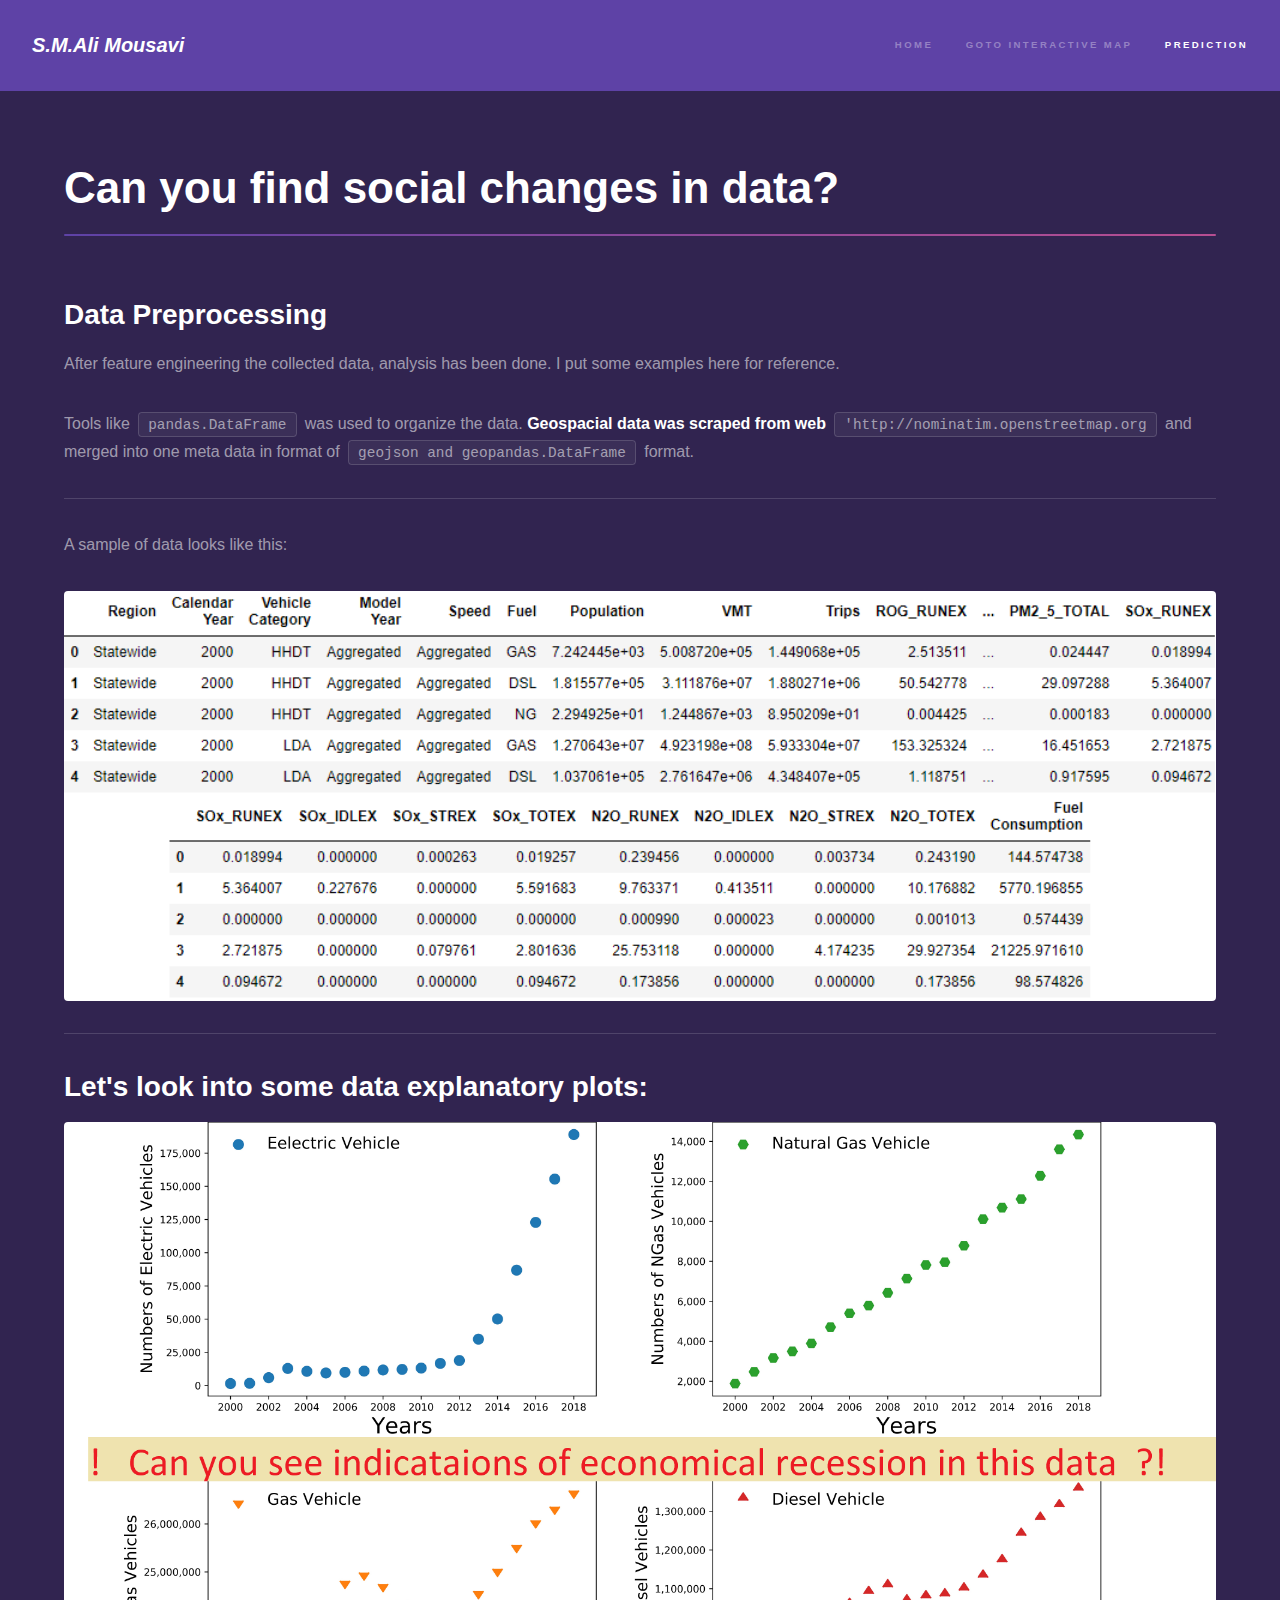
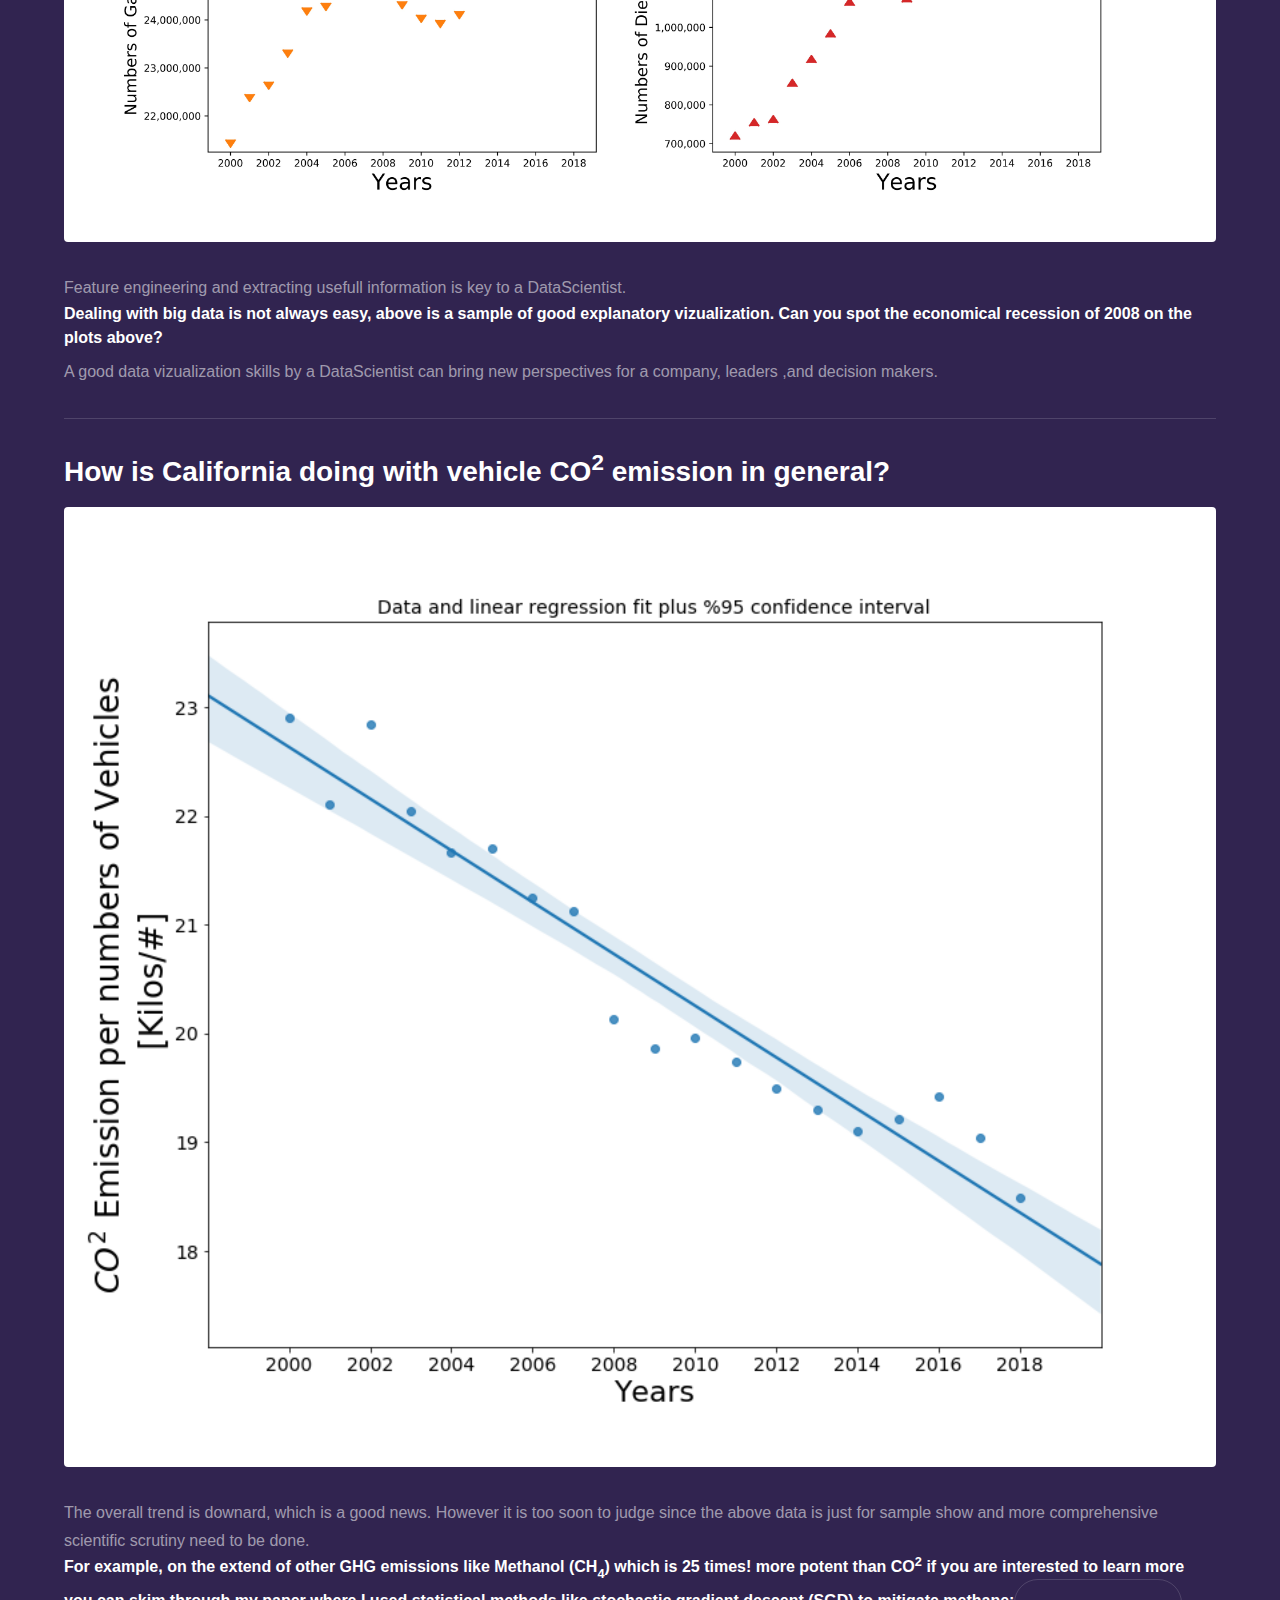
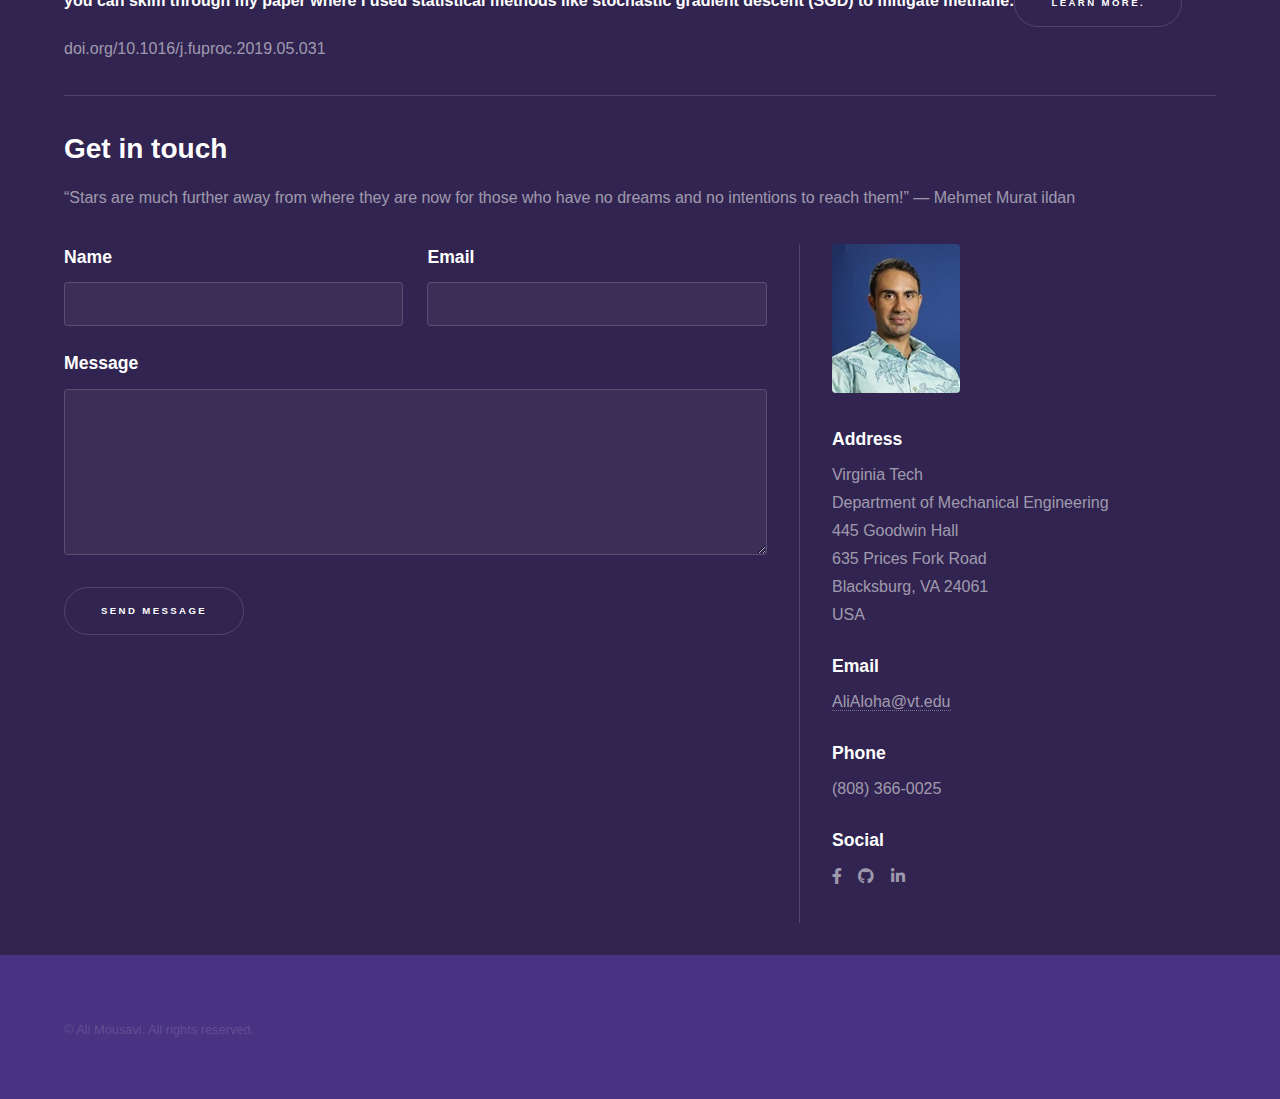
<file: analysis.html>
<!DOCTYPE HTML>
<!--
	Hyperspace by HTML5 UP
	html5up.net | @ajlkn
	Free for personal and commercial use under the CCA 3.0 license (html5up.net/license)
-->
<html>
	<head>
		<title>Analysis - A project by Ali Mousavi</title>
		<meta charset="utf-8" />
		<meta name="viewport" content="width=device-width, initial-scale=1, user-scalable=no" />
		<link rel="stylesheet" href="assets/css/main.css" />
		<noscript><link rel="stylesheet" href="assets/css/noscript.css" /></noscript>
	</head>
	<body class="is-preload">

		<!-- Header -->
			<header id="header">
				<a href="index.html" class="title"><i>S.M.Ali Mousavi</i></a>
				<nav>
					<ul>
						<li><a href="index.html">Home</a></li>
						<li><a href="map.html">GoTo InterActive Map</a></li>
						<li><a href="prediction.html"  class="active">Prediction</a></li>
					</ul>
				</nav>
			</header>

		<!-- Wrapper -->
			<div id="wrapper">

				<!-- Main -->
					<section id="main" class="wrapper">
						<div class="inner">
							<h1 class="major">Can you find social changes in data?</h1>

							<!-- Text -->
								<section>
									<h2>Data Preprocessing</h2>
									<p>After feature engineering the collected data, analysis has been done. I put some examples here for reference.</p>
									<p>Tools like <code>pandas.DataFrame</code> was used to organize the data. <b>Geospacial data was scraped from web</b> <code>'http://nominatim.openstreetmap.org</code> and merged into one meta data in format of <code>geojson and geopandas.DataFrame</code> format.</p>
									
									<hr />
									<p>A sample of data looks like this:</p>
									<span class="image fit"><img src="images/SampleData.png" alt="" /></span>

									<hr />
									<h2>Let's look into some data explanatory plots:</h2>
									<span class="image fit"><img src="images/DataViz.jpg" alt="" /></span>
									Feature engineering and extracting usefull information is key to a DataScientist. <h4> Dealing with big data is not always easy, above is a sample of good explanatory vizualization. Can you spot the economical recession of 2008 on the plots above?</h4> A good data vizualization skills by a DataScientist can bring new perspectives for a company, leaders ,and decision makers.

									<hr />
									<h2>How is California doing with vehicle CO<sup>2</sup> emission in general?</h2>
									<span class="image fit"><img src="images/chart01.png" alt="" /></span>								
									The overall trend is downard, which is a good news. However it is too soon to judge since the above data is just for sample show and more comprehensive scientific scrutiny need to be done. <h4>For example, on the extend of other GHG emissions like Methanol (CH<sub>4</sub>) which is 25 times! more potent than CO<sup>2</sup> if you are interested to learn more you can skim through my paper where I used statistical methods like stochastic gradient descent (SGD) to mitigate methane:<a href="https://doi.org/10.1016/j.fuproc.2019.05.031" class="button ">Learn more.</a> </h4>doi.org/10.1016/j.fuproc.2019.05.031
									<hr>
								</section>


								<!-- Get in touch -->
									<section id="three" class="fade-up">
										<div class="inner">
											<h2>Get in touch</h2>
											<p>“Stars are much further away from where they are now for those who have no dreams and no intentions to reach them!”
											― Mehmet Murat ildan</p>
											<div class="split style1">
												<section>
													<form method="post" action="#">
														<div class="fields">
															<div class="field half">
																<label for="name">Name</label>
																<input type="text" name="name" id="name" />
															</div>
															<div class="field half">
																<label for="email">Email</label>
																<input type="text" name="email" id="email" />
															</div>
															<div class="field">
																<label for="message">Message</label>
																<textarea name="message" id="message" rows="5"></textarea>
															</div>
														</div>
														<ul class="actions">
															<li><a href="" class="button submit">Send Message</a></li>
														</ul>
													</form>
												</section>
												<section>
													<ul class="contact">
														<span class="image"><img src="images/Personally.jpg" alt="" /></span>
														<li>
															<h3>Address</h3>
															<span>Virginia Tech<br />
															Department of Mechanical Engineering<br />
															445 Goodwin Hall<br />
															635 Prices Fork Road<br />
															Blacksburg, VA 24061<br />
															USA</span>
														</li>
														<li>
															<h3>Email</h3>
															<a href="#">AliAloha@vt.edu</a>
														</li>
														<li>
															<h3>Phone</h3>
															<span>(808) 366-0025</span>
														</li>
														<li>
															<h3>Social</h3>
																<ul class="icons">
																	<!-- <li><a href="#" class="icon brands fa-twitter"><span class="label">Twitter</span></a></li> -->
																	<li><a href="https://www.facebook.com/moosavi.sma" class="icon brands fa-facebook-f"><span class="label">Facebook</span></a></li>
																	<li><a href="https://github.com/alialoha/California_EV-emission_Analysis" class="icon brands fa-github"><span class="label">GitHub</span></a></li>
																	<!-- <li><a href="#" class="icon brands fa-instagram"><span class="label">Instagram</span></a></li> -->
																	<li><a href="https://www.linkedin.com/in/ali-mousavi-61509159/" class="icon brands fa-linkedin-in"><span class="label">LinkedIn</span></a></li>
																</ul>
														</li>
													</ul>
												</section>
											</div>
										</div>
									</section>

						</div>
					</section>
			</div>



	<!-- Footer -->
		<footer id="footer" class="wrapper style1-alt">
			<div class="inner">
				<ul class="menu">
					<li>&copy; Ali Mousavi. All rights reserved.</li>
				</ul>
			</div>
		</footer>
</file>
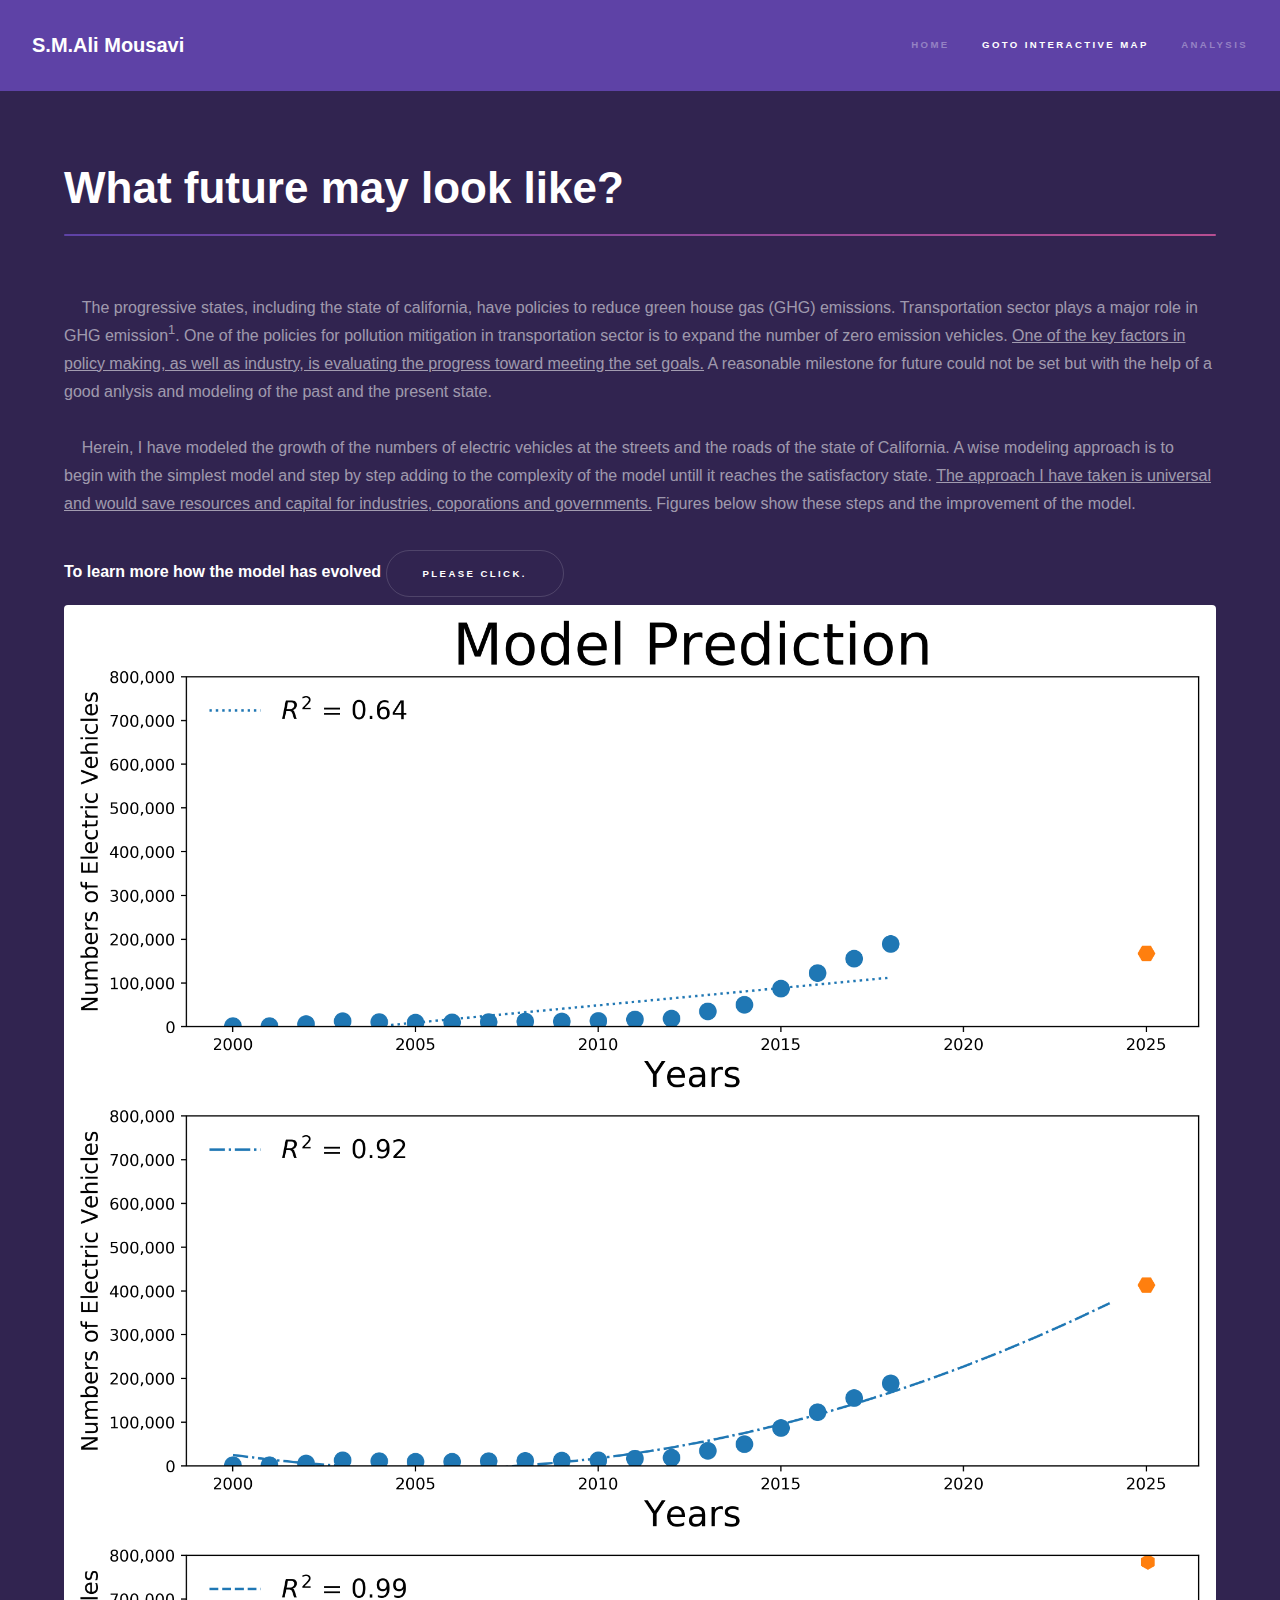
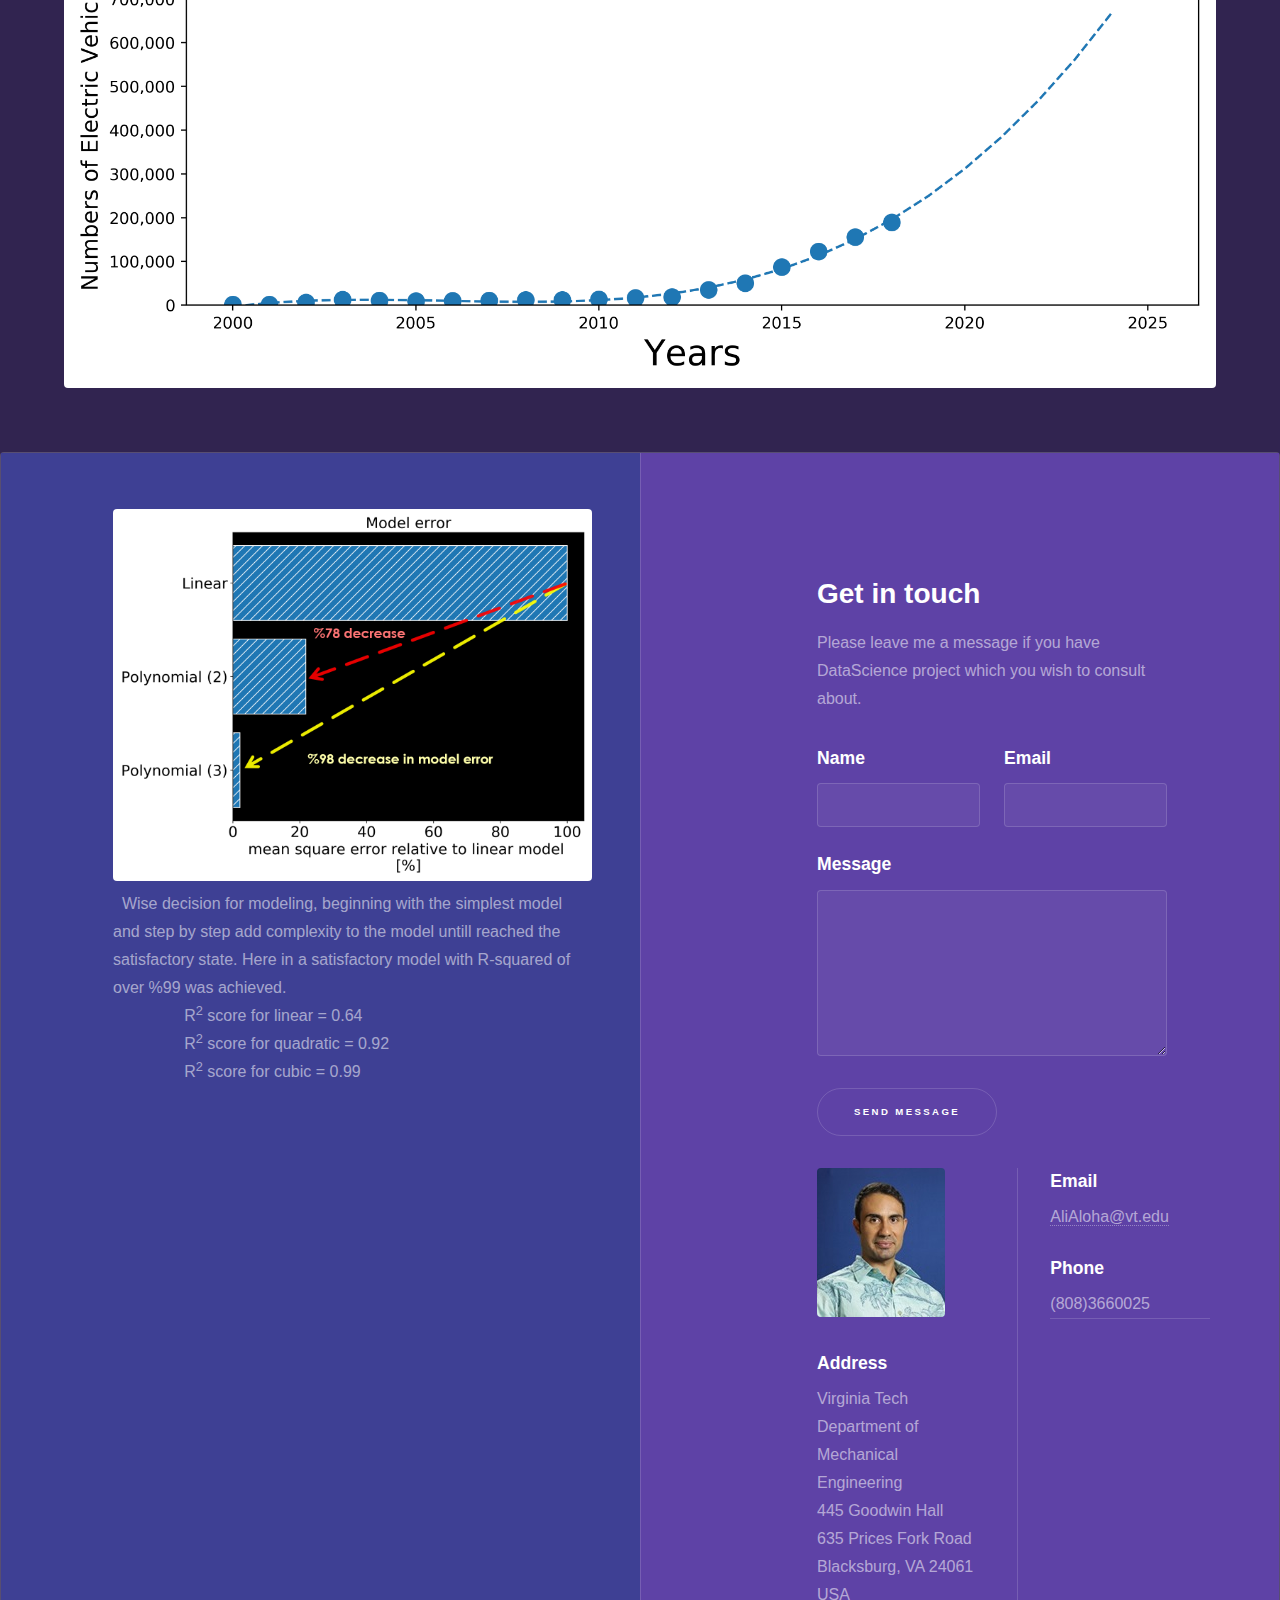
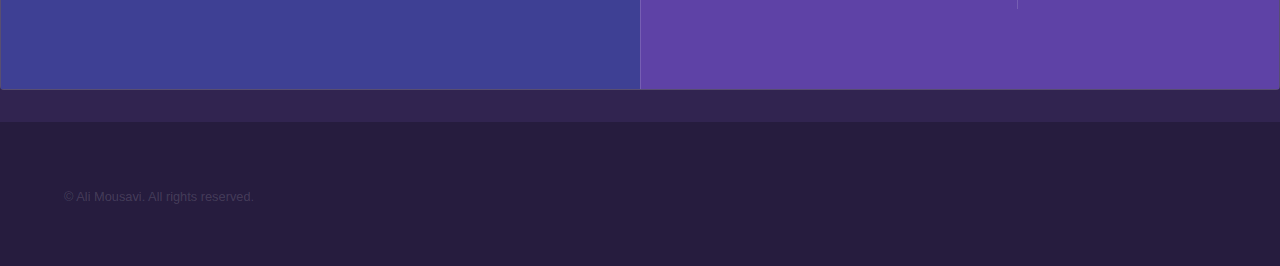
<file: prediction.html>
<!DOCTYPE HTML>
<!--
	S.M.Ali Mousavi
	19th Jun 2020
	Free for personal and commercial use under the CCA 3.0 license (html5up.net/license)
-->
<html>
	<head>
		<title>Prediction - A project by Ali Mousavi</title>
		<meta charset="utf-8" />
		<meta name="viewport" content="width=device-width, initial-scale=1, user-scalable=no" />
		<link rel="stylesheet" href="assets/css/main.css" />
		<noscript><link rel="stylesheet" href="assets/css/noscript.css" /></noscript>
	</head>
	<body class="is-preload">

		<!-- Header -->
			<header id="header">
				<a href="index.html" class="title">S.M.Ali Mousavi</a>
				<nav>
					<ul>
						<li><a href="index.html">Home</a></li>
						<li><a href="map.html" class="active">GoTo InterActive Map</a></li>
						<li><a href="analysis.html">Analysis</a></li>
					</ul>
				</nav>
			</header>

		<!-- Wrapper -->
			<div id="wrapper">

				<!-- Main -->
					<section id="main" class="wrapper">
						<div class="inner">
							<h1 class="major">What future may look like? </h1>
							<p> &nbsp;&nbsp;&nbsp;&nbsp;The progressive states, including the state of california, have policies to reduce green house gas (GHG) emissions. Transportation sector plays a major role in GHG emission<sup>1</sup>. One of the policies for pollution mitigation in transportation sector is to expand the number of zero emission vehicles.
							<u> One of the key factors in policy making, as well as industry, is evaluating the progress toward meeting the set goals.</u> A reasonable milestone for future could not be set but with the help of a good anlysis and modeling of the past and the present state.
							</br></br>&nbsp;&nbsp;&nbsp;&nbsp;Herein, I have modeled the growth of the numbers of electric vehicles at the streets and the roads of the state of California. A wise modeling approach is to begin with the simplest model and step by step adding to the complexity of the model untill it reaches the satisfactory state.
							<u>The approach I have taken is universal and would save resources and capital for industries, coporations and governments.</u> Figures below show these steps and the improvement of the model.</p>
							
							<h4>To learn more how the model has evolved <a href="#one" class="button scrolly">please click.</a> </h4>
							<span class="image fit"><img src="images/img03-3-2.png" alt="" /></span>
							<!-- <p></p> -->
						</div>
					</section>
			</div>
			<div>
					<section>
						<div class="features">						
							<section id="one" class="wrapper style2-alt spotlights">
								<div> 
									<span class="image"><img src="images/ModelError2.png" alt="" /></span>
								</div>
								<div>
									<p>
									&nbsp;&nbsp;Wise decision for modeling, beginning with the simplest model and step by step add complexity to the model untill reached the satisfactory state. 
									Here in a satisfactory model with R-squared of over %99 was achieved.</br>
									&nbsp;&nbsp;&nbsp;&nbsp;&nbsp;&nbsp;&nbsp;&nbsp;&nbsp;&nbsp;&nbsp;&nbsp;&nbsp;&nbsp;&nbsp;
									R<sup>2</sup> score for linear = 0.64</br>
									&nbsp;&nbsp;&nbsp;&nbsp;&nbsp;&nbsp;&nbsp;&nbsp;&nbsp;&nbsp;&nbsp;&nbsp;&nbsp;&nbsp;&nbsp;&nbsp;R<sup>2</sup> score for quadratic = 0.92</br>
									&nbsp;&nbsp;&nbsp;&nbsp;&nbsp;&nbsp;&nbsp;&nbsp;&nbsp;&nbsp;&nbsp;&nbsp;&nbsp;&nbsp;&nbsp;&nbsp;R<sup>2</sup> score for cubic     = 0.99</br>
									</p>
								</div>
							</section>
							
							<section id="two" class="wrapper style1 fade-up">
								<div class="inner">

								<div>
									<h2>Get in touch</h2>
										<p>Please leave me a message if you have DataScience project which you wish to consult about.</p>
								<div>
								<!-- <section> -->

									<form method="post" action="#">
										<div class="fields">
											<div class="field half">
												<label for="name">Name</label>
												<input type="text" name="name" id="name" />
											</div>
											<div class="field half">
												<label for="email">Email</label>
												<input type="text" name="email" id="email" />
											</div>
											<div class="field">
												<label for="message">Message</label>
												<textarea name="message" id="message" rows="5"></textarea>
											</div>
										</div>
										<ul class="actions">
											<li><a href="" class="button submit">Send Message</a></li>
										</ul>
									</form>
								<!-- </section> -->
								<!-- <section> -->
									<!-- <ul> -->
										<div class="split style1">
											<ul class="contact">
												<span class="image"><img src="images/Personally.jpg" alt="" /></span>
												<li>
													<h3>Address</h3>
													<span>Virginia Tech<br />
													Department of Mechanical Engineering<br />
													445 Goodwin Hall<br />
													635 Prices Fork Road<br />
													Blacksburg, VA 24061<br />
													USA</span>

												</li>
											</ul>
											<!-- <div> -->
											<!-- <section> -->
											<ul class="contact">
												<l>
													<h3>Email</h3>
													<a href="#">AliAloha@vt.edu</a>
												</l>
												<li>
													<h3>Phone</h3>
													<span>(808)3660025</span>
												</li>
<!-- 												<section>
													<l class="icons">
														<li><a href="#" class="icon brands fa-github"><span class="label">GitHub</span></a></li>
													</l>
												</section> -->		
												<section>
													<!-- <l class="icons"> -->
														<li><a href="#" class="icon brands fa-linkedin-in"></a>
															<!-- <span class="label">LinkedIn</span> -->
														</li>
													<!-- </l> -->
												</section>												
											</ul>
											
											
												<!-- </div> -->
												<!-- <li> -->
<!-- 													<h3>Social</h3>
													<ul class="icons">
														<l><a href="#" class="icon brands fa-twitter"><span class="label">Twitter</span></a></l> -->
<!-- 														<li><a href="#" class="icon brands fa-facebook-f"><span class="label">Facebook</span></a></li>
														<li><a href="#" class="icon brands fa-github"><span class="label">GitHub</span></a></li>
														<li><a href="#" class="icon brands fa-instagram"><span class="label">Instagram</span></a></li>
														<li><a href="#" class="icon brands fa-linkedin-in"><span class="label">LinkedIn</span></a></li> -->
													<!-- </ul> -->
												<!-- </li> -->
											</section>
											<!-- </div> -->
										</div>
									<!-- </ul> -->
								
								</div>

								</section>
							</div>
						</div>
					</section>





<!-- 
						</div>
					</section> -->

<!-- 			</div> -->

		<!-- Footer -->
			<footer id="footer" class="wrapper alt">
				<div class="inner">
					<ul class="menu">
						<li>&copy; Ali Mousavi. All rights reserved.</li>
						<!-- <li>Design: <a href="http://html5up.net">HTML5 UP</a></li> -->
					</ul>
				</div>
			</footer>

		<!-- Scripts -->
			<script src="assets/js/jquery.min.js"></script>
			<script src="assets/js/jquery.scrollex.min.js"></script>
			<script src="assets/js/jquery.scrolly.min.js"></script>
			<script src="assets/js/browser.min.js"></script>
			<script src="assets/js/breakpoints.min.js"></script>
			<script src="assets/js/util.js"></script>
			<script src="assets/js/main.js"></script>

	</body>
</html>
</file>
<file: assets/css/noscript.css>
/*
	Hyperspace by HTML5 UP
	html5up.net | @ajlkn
	Free for personal and commercial use under the CCA 3.0 license (html5up.net/license)
*/

/* Spotlights */

	.spotlights > section > .image:before {
		opacity: 0 !important;
	}

	.spotlights > section > .content > .inner {
		-moz-transform: none !important;
		-webkit-transform: none !important;
		-ms-transform: none !important;
		transform: none !important;
		opacity: 1 !important;
	}

/* Wrapper */

	.wrapper > .inner {
		opacity: 1 !important;
		-moz-transform: none !important;
		-webkit-transform: none !important;
		-ms-transform: none !important;
		transform: none !important;
	}

/* Sidebar */

	#sidebar > .inner {
		opacity: 1 !important;
	}

	#sidebar nav > ul > li {
		-moz-transform: none !important;
		-webkit-transform: none !important;
		-ms-transform: none !important;
		transform: none !important;
		opacity: 1 !important;
	}
</file>
<file: assets/css/main.css>
@import url(fontawesome-all.min.css);

/*
	Hyperspace by HTML5 UP
	html5up.net | @ajlkn
	Free for personal and commercial use under the CCA 3.0 license (html5up.net/license)
*/



/*ALI*/
img {
    max-width: 100%;
    max-height: 100%;
}

.portrait {
    height: 80px;
    width: 30px;
}

.landscape {
    height: 30px;
    width: 80px;
}

.square {
    height: 75px;
    width: 75px;
}



/*HTML5 UP*/
html, body, div, span, applet, object,
iframe, h1, h2, h3, h4, h5, h6, p, blockquote,
pre, a, abbr, acronym, address, big, cite,
code, del, dfn, em, img, ins, kbd, q, s, samp,
small, strike, strong, sub, sup, tt, var, b,
u, i, center, dl, dt, dd, ol, ul, li, fieldset,
form, label, legend, table, caption, tbody,
tfoot, thead, tr, th, td, article, aside,
canvas, details, embed, figure, figcaption,
footer, header, hgroup, menu, nav, output, ruby,
section, summary, time, mark, audio, video {
	margin: 0;
	padding: 0;
	border: 0;
	font-size: 100%;
	font: inherit;
	vertical-align: baseline;}

article, aside, details, figcaption, figure,
footer, header, hgroup, menu, nav, section {
	display: block;}

body {
	line-height: 1;
}

ol, ul {
	list-style: none;
}

blockquote, q {
	quotes: none;
}

	blockquote:before, blockquote:after, q:before, q:after {
		content: '';
		content: none;
	}

table {
	border-collapse: collapse;
	border-spacing: 0;
}

body {
	-webkit-text-size-adjust: none;
}

mark {
	background-color: transparent;
	color: inherit;
}

input::-moz-focus-inner {
	border: 0;
	padding: 0;
}

input, select, textarea {
	-moz-appearance: none;
	-webkit-appearance: none;
	-ms-appearance: none;
	appearance: none;
}

/* Basic */

	@-ms-viewport {
		width: device-width;
	}

	body {
		-ms-overflow-style: scrollbar;
	}

	@media screen and (max-width: 480px) {

		html, body {
			min-width: 320px;
		}

	}

	html {
		box-sizing: border-box;
	}

	*, *:before, *:after {
		box-sizing: inherit;
	}

	body {
		background: #312450;
	}

		body.is-preload *, body.is-preload *:before, body.is-preload *:after {
			-moz-animation: none !important;
			-webkit-animation: none !important;
			-ms-animation: none !important;
			animation: none !important;
			-moz-transition: none !important;
			-webkit-transition: none !important;
			-ms-transition: none !important;
			transition: none !important;
		}

/* Type */

	body, input, select, textarea {
		color: rgba(255, 255, 255, 0.55);
		font-family: Arial, Helvetica, sans-serif;
		font-size: 16.5pt;
		font-weight: normal;
		line-height: 1.75;
	}

		@media screen and (max-width: 1680px) {

			body, input, select, textarea {
				font-size: 13pt;
			}

		}

		@media screen and (max-width: 1280px) {

			body, input, select, textarea {
				font-size: 12pt;
			}

		}

		@media screen and (max-width: 360px) {

			body, input, select, textarea {
				font-size: 11pt;
			}

		}

	a {
		-moz-transition: color 0.2s ease, border-bottom-color 0.2s ease;
		-webkit-transition: color 0.2s ease, border-bottom-color 0.2s ease;
		-ms-transition: color 0.2s ease, border-bottom-color 0.2s ease;
		transition: color 0.2s ease, border-bottom-color 0.2s ease;
		border-bottom: dotted 1px rgba(255, 255, 255, 0.35);
		color: inherit;
		text-decoration: none;
	}

		a:hover {
			border-bottom-color: transparent;
			color: #ffffff;
		}

	strong, b {
		color: #ffffff;
		font-weight: bold;
	}

	em, i {
		font-style: italic;
	}

	p {
		margin: 0 0 2em 0;
	}

	h1, h2, h3, h4, h5, h6 {
		color: #ffffff;
		font-weight: bold;
		line-height: 1.5;
		margin: 0 0 0.5em 0;
	}

		h1 a, h2 a, h3 a, h4 a, h5 a, h6 a {
			color: inherit;
			text-decoration: none;
		}

	h1 {
		font-size: 2.75em;
	}

		h1.major {
			margin: 0 0 1.3em 0;
			position: relative;
			padding-bottom: 0.35em;
		}

			h1.major:after {
				background-image: -moz-linear-gradient(to right, #5e42a6, #b74e91);
				background-image: -webkit-linear-gradient(to right, #5e42a6, #b74e91);
				background-image: -ms-linear-gradient(to right, #5e42a6, #b74e91);
				background-image: linear-gradient(to right, #5e42a6, #b74e91);
				-moz-transition: max-width 0.2s ease;
				-webkit-transition: max-width 0.2s ease;
				-ms-transition: max-width 0.2s ease;
				transition: max-width 0.2s ease;
				border-radius: 0.2em;
				bottom: 0;
				content: '';
				height: 0.05em;
				position: absolute;
				right: 0;
				width: 100%;
			}

	h2 {
		font-size: 1.75em;
	}

	h3 {
		font-size: 1.1em;
	}

	h4 {
		font-size: 1em;
	}

	h5 {
		font-size: 0.8em;
	}

	h6 {
		font-size: 0.6em;
	}

	@media screen and (max-width: 736px) {

		h1 {
			font-size: 2em;
		}

		h2 {
			font-size: 1.25em;
		}

		h3 {
			font-size: 1em;
		}

		h4 {
			font-size: 0.8em;
		}

		h5 {
			font-size: 0.6em;
		}

		h6 {
			font-size: 0.6em;
		}

	}

	sub {
		font-size: 0.8em;
		position: relative;
		top: 0.5em;
	}

	sup {
		font-size: 0.8em;
		position: relative;
		top: -0.5em;
	}

	blockquote {
		border-left: solid 4px rgba(255, 255, 255, 0.15);
		font-style: italic;
		margin: 0 0 2em 0;
		padding: 0.5em 0 0.5em 2em;
	}

	code {
		background: rgba(255, 255, 255, 0.05);
		border-radius: 0.25em;
		border: solid 1px rgba(255, 255, 255, 0.15);
		font-family: "Courier New", monospace;
		font-size: 0.9em;
		margin: 0 0.25em;
		padding: 0.25em 0.65em;
	}

	pre {
		-webkit-overflow-scrolling: touch;
		font-family: "Courier New", monospace;
		font-size: 0.9em;
		margin: 0 0 2em 0;
	}

		pre code {
			display: block;
			line-height: 1.75em;
			padding: 1em 1.5em;
			overflow-x: auto;
		}

	hr {
		border: 0;
		border-bottom: solid 1px rgba(255, 255, 255, 0.15);
		margin: 2em 0;
	}

		hr.major {
			margin: 3em 0;
		}

	.align-left {
		text-align: left;
	}

	.align-center {
		text-align: center;
	}

	.align-right {
		text-align: right;
	}

/* Row */

	.row {
		display: flex;
		flex-wrap: wrap;
		box-sizing: border-box;
		align-items: stretch;
	}

		.row > * {
			box-sizing: border-box;
		}

		.row.gtr-uniform > * > :last-child {
			margin-bottom: 0;
		}

		.row.aln-left {
			justify-content: flex-start;
		}

		.row.aln-center {
			justify-content: center;
		}

		.row.aln-right {
			justify-content: flex-end;
		}

		.row.aln-top {
			align-items: flex-start;
		}

		.row.aln-middle {
			align-items: center;
		}

		.row.aln-bottom {
			align-items: flex-end;
		}

		.row > .imp {
			order: -1;
		}

		.row > .col-1 {
			width: 8.33333%;
		}

		.row > .off-1 {
			margin-left: 8.33333%;
		}

		.row > .col-2 {
			width: 16.66667%;
		}

		.row > .off-2 {
			margin-left: 16.66667%;
		}

		.row > .col-3 {
			width: 25%;
		}

		.row > .off-3 {
			margin-left: 25%;
		}

		.row > .col-4 {
			width: 33.33333%;
		}

		.row > .off-4 {
			margin-left: 33.33333%;
		}

		.row > .col-5 {
			width: 41.66667%;
		}

		.row > .off-5 {
			margin-left: 41.66667%;
		}

		.row > .col-6 {
			width: 50%;
		}

		.row > .off-6 {
			margin-left: 50%;
		}

		.row > .col-7 {
			width: 58.33333%;
		}

		.row > .off-7 {
			margin-left: 58.33333%;
		}

		.row > .col-8 {
			width: 66.66667%;
		}

		.row > .off-8 {
			margin-left: 66.66667%;
		}

		.row > .col-9 {
			width: 75%;
		}

		.row > .off-9 {
			margin-left: 75%;
		}

		.row > .col-10 {
			width: 83.33333%;
		}

		.row > .off-10 {
			margin-left: 83.33333%;
		}

		.row > .col-11 {
			width: 91.66667%;
		}

		.row > .off-11 {
			margin-left: 91.66667%;
		}

		.row > .col-12 {
			width: 100%;
		}

		.row > .off-12 {
			margin-left: 100%;
		}

		.row.gtr-0 {
			margin-top: 0;
			margin-left: 0em;
		}

			.row.gtr-0 > * {
				padding: 0 0 0 0em;
			}

			.row.gtr-0.gtr-uniform {
				margin-top: 0em;
			}

				.row.gtr-0.gtr-uniform > * {
					padding-top: 0em;
				}

		.row.gtr-25 {
			margin-top: 0;
			margin-left: -0.375em;
		}

			.row.gtr-25 > * {
				padding: 0 0 0 0.375em;
			}

			.row.gtr-25.gtr-uniform {
				margin-top: -0.375em;
			}

				.row.gtr-25.gtr-uniform > * {
					padding-top: 0.375em;
				}

		.row.gtr-50 {
			margin-top: 0;
			margin-left: -0.75em;
		}

			.row.gtr-50 > * {
				padding: 0 0 0 0.75em;
			}

			.row.gtr-50.gtr-uniform {
				margin-top: -0.75em;
			}

				.row.gtr-50.gtr-uniform > * {
					padding-top: 0.75em;
				}

		.row {
			margin-top: 0;
			margin-left: -1.5em;
		}

			.row > * {
				padding: 0 0 0 1.5em;
			}

			.row.gtr-uniform {
				margin-top: -1.5em;
			}

				.row.gtr-uniform > * {
					padding-top: 1.5em;
				}

		.row.gtr-150 {
			margin-top: 0;
			margin-left: -2.25em;
		}

			.row.gtr-150 > * {
				padding: 0 0 0 2.25em;
			}

			.row.gtr-150.gtr-uniform {
				margin-top: -2.25em;
			}

				.row.gtr-150.gtr-uniform > * {
					padding-top: 2.25em;
				}

		.row.gtr-200 {
			margin-top: 0;
			margin-left: -3em;
		}

			.row.gtr-200 > * {
				padding: 0 0 0 3em;
			}

			.row.gtr-200.gtr-uniform {
				margin-top: -3em;
			}

				.row.gtr-200.gtr-uniform > * {
					padding-top: 3em;
				}

		@media screen and (max-width: 1680px) {

			.row {
				display: flex;
				flex-wrap: wrap;
				box-sizing: border-box;
				align-items: stretch;
			}

				.row > * {
					box-sizing: border-box;
				}

				.row.gtr-uniform > * > :last-child {
					margin-bottom: 0;
				}

				.row.aln-left {
					justify-content: flex-start;
				}

				.row.aln-center {
					justify-content: center;
				}

				.row.aln-right {
					justify-content: flex-end;
				}

				.row.aln-top {
					align-items: flex-start;
				}

				.row.aln-middle {
					align-items: center;
				}

				.row.aln-bottom {
					align-items: flex-end;
				}

				.row > .imp-xlarge {
					order: -1;
				}

				.row > .col-1-xlarge {
					width: 8.33333%;
				}

				.row > .off-1-xlarge {
					margin-left: 8.33333%;
				}

				.row > .col-2-xlarge {
					width: 16.66667%;
				}

				.row > .off-2-xlarge {
					margin-left: 16.66667%;
				}

				.row > .col-3-xlarge {
					width: 25%;
				}

				.row > .off-3-xlarge {
					margin-left: 25%;
				}

				.row > .col-4-xlarge {
					width: 33.33333%;
				}

				.row > .off-4-xlarge {
					margin-left: 33.33333%;
				}

				.row > .col-5-xlarge {
					width: 41.66667%;
				}

				.row > .off-5-xlarge {
					margin-left: 41.66667%;
				}

				.row > .col-6-xlarge {
					width: 50%;
				}

				.row > .off-6-xlarge {
					margin-left: 50%;
				}

				.row > .col-7-xlarge {
					width: 58.33333%;
				}

				.row > .off-7-xlarge {
					margin-left: 58.33333%;
				}

				.row > .col-8-xlarge {
					width: 66.66667%;
				}

				.row > .off-8-xlarge {
					margin-left: 66.66667%;
				}

				.row > .col-9-xlarge {
					width: 75%;
				}

				.row > .off-9-xlarge {
					margin-left: 75%;
				}

				.row > .col-10-xlarge {
					width: 83.33333%;
				}

				.row > .off-10-xlarge {
					margin-left: 83.33333%;
				}

				.row > .col-11-xlarge {
					width: 91.66667%;
				}

				.row > .off-11-xlarge {
					margin-left: 91.66667%;
				}

				.row > .col-12-xlarge {
					width: 100%;
				}

				.row > .off-12-xlarge {
					margin-left: 100%;
				}

				.row.gtr-0 {
					margin-top: 0;
					margin-left: 0em;
				}

					.row.gtr-0 > * {
						padding: 0 0 0 0em;
					}

					.row.gtr-0.gtr-uniform {
						margin-top: 0em;
					}

						.row.gtr-0.gtr-uniform > * {
							padding-top: 0em;
						}

				.row.gtr-25 {
					margin-top: 0;
					margin-left: -0.375em;
				}

					.row.gtr-25 > * {
						padding: 0 0 0 0.375em;
					}

					.row.gtr-25.gtr-uniform {
						margin-top: -0.375em;
					}

						.row.gtr-25.gtr-uniform > * {
							padding-top: 0.375em;
						}

				.row.gtr-50 {
					margin-top: 0;
					margin-left: -0.75em;
				}

					.row.gtr-50 > * {
						padding: 0 0 0 0.75em;
					}

					.row.gtr-50.gtr-uniform {
						margin-top: -0.75em;
					}

						.row.gtr-50.gtr-uniform > * {
							padding-top: 0.75em;
						}

				.row {
					margin-top: 0;
					margin-left: -1.5em;
				}

					.row > * {
						padding: 0 0 0 1.5em;
					}

					.row.gtr-uniform {
						margin-top: -1.5em;
					}

						.row.gtr-uniform > * {
							padding-top: 1.5em;
						}

				.row.gtr-150 {
					margin-top: 0;
					margin-left: -2.25em;
				}

					.row.gtr-150 > * {
						padding: 0 0 0 2.25em;
					}

					.row.gtr-150.gtr-uniform {
						margin-top: -2.25em;
					}

						.row.gtr-150.gtr-uniform > * {
							padding-top: 2.25em;
						}

				.row.gtr-200 {
					margin-top: 0;
					margin-left: -3em;
				}

					.row.gtr-200 > * {
						padding: 0 0 0 3em;
					}

					.row.gtr-200.gtr-uniform {
						margin-top: -3em;
					}

						.row.gtr-200.gtr-uniform > * {
							padding-top: 3em;
						}

		}

		@media screen and (max-width: 1280px) {

			.row {
				display: flex;
				flex-wrap: wrap;
				box-sizing: border-box;
				align-items: stretch;
			}

				.row > * {
					box-sizing: border-box;
				}

				.row.gtr-uniform > * > :last-child {
					margin-bottom: 0;
				}

				.row.aln-left {
					justify-content: flex-start;
				}

				.row.aln-center {
					justify-content: center;
				}

				.row.aln-right {
					justify-content: flex-end;
				}

				.row.aln-top {
					align-items: flex-start;
				}

				.row.aln-middle {
					align-items: center;
				}

				.row.aln-bottom {
					align-items: flex-end;
				}

				.row > .imp-large {
					order: -1;
				}

				.row > .col-1-large {
					width: 8.33333%;
				}

				.row > .off-1-large {
					margin-left: 8.33333%;
				}

				.row > .col-2-large {
					width: 16.66667%;
				}

				.row > .off-2-large {
					margin-left: 16.66667%;
				}

				.row > .col-3-large {
					width: 25%;
				}

				.row > .off-3-large {
					margin-left: 25%;
				}

				.row > .col-4-large {
					width: 33.33333%;
				}

				.row > .off-4-large {
					margin-left: 33.33333%;
				}

				.row > .col-5-large {
					width: 41.66667%;
				}

				.row > .off-5-large {
					margin-left: 41.66667%;
				}

				.row > .col-6-large {
					width: 50%;
				}

				.row > .off-6-large {
					margin-left: 50%;
				}

				.row > .col-7-large {
					width: 58.33333%;
				}

				.row > .off-7-large {
					margin-left: 58.33333%;
				}

				.row > .col-8-large {
					width: 66.66667%;
				}

				.row > .off-8-large {
					margin-left: 66.66667%;
				}

				.row > .col-9-large {
					width: 75%;
				}

				.row > .off-9-large {
					margin-left: 75%;
				}

				.row > .col-10-large {
					width: 83.33333%;
				}

				.row > .off-10-large {
					margin-left: 83.33333%;
				}

				.row > .col-11-large {
					width: 91.66667%;
				}

				.row > .off-11-large {
					margin-left: 91.66667%;
				}

				.row > .col-12-large {
					width: 100%;
				}

				.row > .off-12-large {
					margin-left: 100%;
				}

				.row.gtr-0 {
					margin-top: 0;
					margin-left: 0em;
				}

					.row.gtr-0 > * {
						padding: 0 0 0 0em;
					}

					.row.gtr-0.gtr-uniform {
						margin-top: 0em;
					}

						.row.gtr-0.gtr-uniform > * {
							padding-top: 0em;
						}

				.row.gtr-25 {
					margin-top: 0;
					margin-left: -0.375em;
				}

					.row.gtr-25 > * {
						padding: 0 0 0 0.375em;
					}

					.row.gtr-25.gtr-uniform {
						margin-top: -0.375em;
					}

						.row.gtr-25.gtr-uniform > * {
							padding-top: 0.375em;
						}

				.row.gtr-50 {
					margin-top: 0;
					margin-left: -0.75em;
				}

					.row.gtr-50 > * {
						padding: 0 0 0 0.75em;
					}

					.row.gtr-50.gtr-uniform {
						margin-top: -0.75em;
					}

						.row.gtr-50.gtr-uniform > * {
							padding-top: 0.75em;
						}

				.row {
					margin-top: 0;
					margin-left: -1.5em;
				}

					.row > * {
						padding: 0 0 0 1.5em;
					}

					.row.gtr-uniform {
						margin-top: -1.5em;
					}

						.row.gtr-uniform > * {
							padding-top: 1.5em;
						}

				.row.gtr-150 {
					margin-top: 0;
					margin-left: -2.25em;
				}

					.row.gtr-150 > * {
						padding: 0 0 0 2.25em;
					}

					.row.gtr-150.gtr-uniform {
						margin-top: -2.25em;
					}

						.row.gtr-150.gtr-uniform > * {
							padding-top: 2.25em;
						}

				.row.gtr-200 {
					margin-top: 0;
					margin-left: -3em;
				}

					.row.gtr-200 > * {
						padding: 0 0 0 3em;
					}

					.row.gtr-200.gtr-uniform {
						margin-top: -3em;
					}

						.row.gtr-200.gtr-uniform > * {
							padding-top: 3em;
						}

		}

		@media screen and (max-width: 980px) {

			.row {
				display: flex;
				flex-wrap: wrap;
				box-sizing: border-box;
				align-items: stretch;
			}

				.row > * {
					box-sizing: border-box;
				}

				.row.gtr-uniform > * > :last-child {
					margin-bottom: 0;
				}

				.row.aln-left {
					justify-content: flex-start;
				}

				.row.aln-center {
					justify-content: center;
				}

				.row.aln-right {
					justify-content: flex-end;
				}

				.row.aln-top {
					align-items: flex-start;
				}

				.row.aln-middle {
					align-items: center;
				}

				.row.aln-bottom {
					align-items: flex-end;
				}

				.row > .imp-medium {
					order: -1;
				}

				.row > .col-1-medium {
					width: 8.33333%;
				}

				.row > .off-1-medium {
					margin-left: 8.33333%;
				}

				.row > .col-2-medium {
					width: 16.66667%;
				}

				.row > .off-2-medium {
					margin-left: 16.66667%;
				}

				.row > .col-3-medium {
					width: 25%;
				}

				.row > .off-3-medium {
					margin-left: 25%;
				}

				.row > .col-4-medium {
					width: 33.33333%;
				}

				.row > .off-4-medium {
					margin-left: 33.33333%;
				}

				.row > .col-5-medium {
					width: 41.66667%;
				}

				.row > .off-5-medium {
					margin-left: 41.66667%;
				}

				.row > .col-6-medium {
					width: 50%;
				}

				.row > .off-6-medium {
					margin-left: 50%;
				}

				.row > .col-7-medium {
					width: 58.33333%;
				}

				.row > .off-7-medium {
					margin-left: 58.33333%;
				}

				.row > .col-8-medium {
					width: 66.66667%;
				}

				.row > .off-8-medium {
					margin-left: 66.66667%;
				}

				.row > .col-9-medium {
					width: 75%;
				}

				.row > .off-9-medium {
					margin-left: 75%;
				}

				.row > .col-10-medium {
					width: 83.33333%;
				}

				.row > .off-10-medium {
					margin-left: 83.33333%;
				}

				.row > .col-11-medium {
					width: 91.66667%;
				}

				.row > .off-11-medium {
					margin-left: 91.66667%;
				}

				.row > .col-12-medium {
					width: 100%;
				}

				.row > .off-12-medium {
					margin-left: 100%;
				}

				.row.gtr-0 {
					margin-top: 0;
					margin-left: 0em;
				}

					.row.gtr-0 > * {
						padding: 0 0 0 0em;
					}

					.row.gtr-0.gtr-uniform {
						margin-top: 0em;
					}

						.row.gtr-0.gtr-uniform > * {
							padding-top: 0em;
						}

				.row.gtr-25 {
					margin-top: 0;
					margin-left: -0.375em;
				}

					.row.gtr-25 > * {
						padding: 0 0 0 0.375em;
					}

					.row.gtr-25.gtr-uniform {
						margin-top: -0.375em;
					}

						.row.gtr-25.gtr-uniform > * {
							padding-top: 0.375em;
						}

				.row.gtr-50 {
					margin-top: 0;
					margin-left: -0.75em;
				}

					.row.gtr-50 > * {
						padding: 0 0 0 0.75em;
					}

					.row.gtr-50.gtr-uniform {
						margin-top: -0.75em;
					}

						.row.gtr-50.gtr-uniform > * {
							padding-top: 0.75em;
						}

				.row {
					margin-top: 0;
					margin-left: -1.5em;
				}

					.row > * {
						padding: 0 0 0 1.5em;
					}

					.row.gtr-uniform {
						margin-top: -1.5em;
					}

						.row.gtr-uniform > * {
							padding-top: 1.5em;
						}

				.row.gtr-150 {
					margin-top: 0;
					margin-left: -2.25em;
				}

					.row.gtr-150 > * {
						padding: 0 0 0 2.25em;
					}

					.row.gtr-150.gtr-uniform {
						margin-top: -2.25em;
					}

						.row.gtr-150.gtr-uniform > * {
							padding-top: 2.25em;
						}

				.row.gtr-200 {
					margin-top: 0;
					margin-left: -3em;
				}

					.row.gtr-200 > * {
						padding: 0 0 0 3em;
					}

					.row.gtr-200.gtr-uniform {
						margin-top: -3em;
					}

						.row.gtr-200.gtr-uniform > * {
							padding-top: 3em;
						}

		}

		@media screen and (max-width: 736px) {

			.row {
				display: flex;
				flex-wrap: wrap;
				box-sizing: border-box;
				align-items: stretch;
			}

				.row > * {
					box-sizing: border-box;
				}

				.row.gtr-uniform > * > :last-child {
					margin-bottom: 0;
				}

				.row.aln-left {
					justify-content: flex-start;
				}

				.row.aln-center {
					justify-content: center;
				}

				.row.aln-right {
					justify-content: flex-end;
				}

				.row.aln-top {
					align-items: flex-start;
				}

				.row.aln-middle {
					align-items: center;
				}

				.row.aln-bottom {
					align-items: flex-end;
				}

				.row > .imp-small {
					order: -1;
				}

				.row > .col-1-small {
					width: 8.33333%;
				}

				.row > .off-1-small {
					margin-left: 8.33333%;
				}

				.row > .col-2-small {
					width: 16.66667%;
				}

				.row > .off-2-small {
					margin-left: 16.66667%;
				}

				.row > .col-3-small {
					width: 25%;
				}

				.row > .off-3-small {
					margin-left: 25%;
				}

				.row > .col-4-small {
					width: 33.33333%;
				}

				.row > .off-4-small {
					margin-left: 33.33333%;
				}

				.row > .col-5-small {
					width: 41.66667%;
				}

				.row > .off-5-small {
					margin-left: 41.66667%;
				}

				.row > .col-6-small {
					width: 50%;
				}

				.row > .off-6-small {
					margin-left: 50%;
				}

				.row > .col-7-small {
					width: 58.33333%;
				}

				.row > .off-7-small {
					margin-left: 58.33333%;
				}

				.row > .col-8-small {
					width: 66.66667%;
				}

				.row > .off-8-small {
					margin-left: 66.66667%;
				}

				.row > .col-9-small {
					width: 75%;
				}

				.row > .off-9-small {
					margin-left: 75%;
				}

				.row > .col-10-small {
					width: 83.33333%;
				}

				.row > .off-10-small {
					margin-left: 83.33333%;
				}

				.row > .col-11-small {
					width: 91.66667%;
				}

				.row > .off-11-small {
					margin-left: 91.66667%;
				}

				.row > .col-12-small {
					width: 100%;
				}

				.row > .off-12-small {
					margin-left: 100%;
				}

				.row.gtr-0 {
					margin-top: 0;
					margin-left: 0em;
				}

					.row.gtr-0 > * {
						padding: 0 0 0 0em;
					}

					.row.gtr-0.gtr-uniform {
						margin-top: 0em;
					}

						.row.gtr-0.gtr-uniform > * {
							padding-top: 0em;
						}

				.row.gtr-25 {
					margin-top: 0;
					margin-left: -0.375em;
				}

					.row.gtr-25 > * {
						padding: 0 0 0 0.375em;
					}

					.row.gtr-25.gtr-uniform {
						margin-top: -0.375em;
					}

						.row.gtr-25.gtr-uniform > * {
							padding-top: 0.375em;
						}

				.row.gtr-50 {
					margin-top: 0;
					margin-left: -0.75em;
				}

					.row.gtr-50 > * {
						padding: 0 0 0 0.75em;
					}

					.row.gtr-50.gtr-uniform {
						margin-top: -0.75em;
					}

						.row.gtr-50.gtr-uniform > * {
							padding-top: 0.75em;
						}

				.row {
					margin-top: 0;
					margin-left: -1.5em;
				}

					.row > * {
						padding: 0 0 0 1.5em;
					}

					.row.gtr-uniform {
						margin-top: -1.5em;
					}

						.row.gtr-uniform > * {
							padding-top: 1.5em;
						}

				.row.gtr-150 {
					margin-top: 0;
					margin-left: -2.25em;
				}

					.row.gtr-150 > * {
						padding: 0 0 0 2.25em;
					}

					.row.gtr-150.gtr-uniform {
						margin-top: -2.25em;
					}

						.row.gtr-150.gtr-uniform > * {
							padding-top: 2.25em;
						}

				.row.gtr-200 {
					margin-top: 0;
					margin-left: -3em;
				}

					.row.gtr-200 > * {
						padding: 0 0 0 3em;
					}

					.row.gtr-200.gtr-uniform {
						margin-top: -3em;
					}

						.row.gtr-200.gtr-uniform > * {
							padding-top: 3em;
						}

		}

		@media screen and (max-width: 480px) {

			.row {
				display: flex;
				flex-wrap: wrap;
				box-sizing: border-box;
				align-items: stretch;
			}

				.row > * {
					box-sizing: border-box;
				}

				.row.gtr-uniform > * > :last-child {
					margin-bottom: 0;
				}

				.row.aln-left {
					justify-content: flex-start;
				}

				.row.aln-center {
					justify-content: center;
				}

				.row.aln-right {
					justify-content: flex-end;
				}

				.row.aln-top {
					align-items: flex-start;
				}

				.row.aln-middle {
					align-items: center;
				}

				.row.aln-bottom {
					align-items: flex-end;
				}

				.row > .imp-xsmall {
					order: -1;
				}

				.row > .col-1-xsmall {
					width: 8.33333%;
				}

				.row > .off-1-xsmall {
					margin-left: 8.33333%;
				}

				.row > .col-2-xsmall {
					width: 16.66667%;
				}

				.row > .off-2-xsmall {
					margin-left: 16.66667%;
				}

				.row > .col-3-xsmall {
					width: 25%;
				}

				.row > .off-3-xsmall {
					margin-left: 25%;
				}

				.row > .col-4-xsmall {
					width: 33.33333%;
				}

				.row > .off-4-xsmall {
					margin-left: 33.33333%;
				}

				.row > .col-5-xsmall {
					width: 41.66667%;
				}

				.row > .off-5-xsmall {
					margin-left: 41.66667%;
				}

				.row > .col-6-xsmall {
					width: 50%;
				}

				.row > .off-6-xsmall {
					margin-left: 50%;
				}

				.row > .col-7-xsmall {
					width: 58.33333%;
				}

				.row > .off-7-xsmall {
					margin-left: 58.33333%;
				}

				.row > .col-8-xsmall {
					width: 66.66667%;
				}

				.row > .off-8-xsmall {
					margin-left: 66.66667%;
				}

				.row > .col-9-xsmall {
					width: 75%;
				}

				.row > .off-9-xsmall {
					margin-left: 75%;
				}

				.row > .col-10-xsmall {
					width: 83.33333%;
				}

				.row > .off-10-xsmall {
					margin-left: 83.33333%;
				}

				.row > .col-11-xsmall {
					width: 91.66667%;
				}

				.row > .off-11-xsmall {
					margin-left: 91.66667%;
				}

				.row > .col-12-xsmall {
					width: 100%;
				}

				.row > .off-12-xsmall {
					margin-left: 100%;
				}

				.row.gtr-0 {
					margin-top: 0;
					margin-left: 0em;
				}

					.row.gtr-0 > * {
						padding: 0 0 0 0em;
					}

					.row.gtr-0.gtr-uniform {
						margin-top: 0em;
					}

						.row.gtr-0.gtr-uniform > * {
							padding-top: 0em;
						}

				.row.gtr-25 {
					margin-top: 0;
					margin-left: -0.375em;
				}

					.row.gtr-25 > * {
						padding: 0 0 0 0.375em;
					}

					.row.gtr-25.gtr-uniform {
						margin-top: -0.375em;
					}

						.row.gtr-25.gtr-uniform > * {
							padding-top: 0.375em;
						}

				.row.gtr-50 {
					margin-top: 0;
					margin-left: -0.75em;
				}

					.row.gtr-50 > * {
						padding: 0 0 0 0.75em;
					}

					.row.gtr-50.gtr-uniform {
						margin-top: -0.75em;
					}

						.row.gtr-50.gtr-uniform > * {
							padding-top: 0.75em;
						}

				.row {
					margin-top: 0;
					margin-left: -1.5em;
				}

					.row > * {
						padding: 0 0 0 1.5em;
					}

					.row.gtr-uniform {
						margin-top: -1.5em;
					}

						.row.gtr-uniform > * {
							padding-top: 1.5em;
						}

				.row.gtr-150 {
					margin-top: 0;
					margin-left: -2.25em;
				}

					.row.gtr-150 > * {
						padding: 0 0 0 2.25em;
					}

					.row.gtr-150.gtr-uniform {
						margin-top: -2.25em;
					}

						.row.gtr-150.gtr-uniform > * {
							padding-top: 2.25em;
						}

				.row.gtr-200 {
					margin-top: 0;
					margin-left: -3em;
				}

					.row.gtr-200 > * {
						padding: 0 0 0 3em;
					}

					.row.gtr-200.gtr-uniform {
						margin-top: -3em;
					}

						.row.gtr-200.gtr-uniform > * {
							padding-top: 3em;
						}

		}

/* Box */

	.box {
		border-radius: 0.25em;
		border: solid 1px rgba(255, 255, 255, 0.15);
		margin-bottom: 2em;
		padding: 1.5em;
	}

		.box > :last-child,
		.box > :last-child > :last-child,
		.box > :last-child > :last-child > :last-child {
			margin-bottom: 0;
		}

		.box.alt {
			border: 0;
			border-radius: 0;
			padding: 0;
		}

/* Button */

	input[type="submit"],
	input[type="reset"],
	input[type="button"],
	button,
	.button {
		-moz-appearance: none;
		-webkit-appearance: none;
		-ms-appearance: none;
		appearance: none;
		-moz-transition: border-color 0.2s ease;
		-webkit-transition: border-color 0.2s ease;
		-ms-transition: border-color 0.2s ease;
		transition: border-color 0.2s ease;
		background-color: transparent;
		border: solid 1px !important;
		border-color: rgba(255, 255, 255, 0.15) !important;
		border-radius: 3em;
		color: #ffffff !important;
		cursor: pointer;
		display: inline-block;
		font-size: 0.6em;
		font-weight: bold;
		height: calc(4.75em + 2px);
		letter-spacing: 0.25em;
		line-height: 4.75em;
		outline: 0;
		padding: 0 3.75em;
		position: relative;
		text-align: center;
		text-decoration: none;
		text-transform: uppercase;
		white-space: nowrap;
	}

		input[type="submit"]:after,
		input[type="reset"]:after,
		input[type="button"]:after,
		button:after,
		.button:after {
			-moz-transform: scale(0.25);
			-webkit-transform: scale(0.25);
			-ms-transform: scale(0.25);
			transform: scale(0.25);
			pointer-events: none;
			-moz-transition: opacity 0.2s ease, -moz-transform 0.2s ease;
			-webkit-transition: opacity 0.2s ease, -webkit-transform 0.2s ease;
			-ms-transition: opacity 0.2s ease, -ms-transform 0.2s ease;
			transition: opacity 0.2s ease, transform 0.2s ease;
			background: #ffffff;
			border-radius: 3em;
			content: '';
			height: 100%;
			left: 0;
			opacity: 0;
			position: absolute;
			top: 0;
			width: 100%;
		}

		input[type="submit"].icon:before,
		input[type="reset"].icon:before,
		input[type="button"].icon:before,
		button.icon:before,
		.button.icon:before {
			margin-right: 0.75em;
		}

		input[type="submit"].fit,
		input[type="reset"].fit,
		input[type="button"].fit,
		button.fit,
		.button.fit {
			width: 100%;
		}

		input[type="submit"].small,
		input[type="reset"].small,
		input[type="button"].small,
		button.small,
		.button.small {
			font-size: 0.4em;
		}

		input[type="submit"].large,
		input[type="reset"].large,
		input[type="button"].large,
		button.large,
		.button.large {
			font-size: 0.8em;
		}

		input[type="submit"].primary,
		input[type="reset"].primary,
		input[type="button"].primary,
		button.primary,
		.button.primary {
			background-color: #ffffff;
			color: #312450 !important;
		}

			input[type="submit"].primary:after,
			input[type="reset"].primary:after,
			input[type="button"].primary:after,
			button.primary:after,
			.button.primary:after {
				display: none;
			}

		input[type="submit"].disabled, input[type="submit"]:disabled,
		input[type="reset"].disabled,
		input[type="reset"]:disabled,
		input[type="button"].disabled,
		input[type="button"]:disabled,
		button.disabled,
		button:disabled,
		.button.disabled,
		.button:disabled {
			cursor: default;
			opacity: 0.5;
			pointer-events: none;
		}

		input[type="submit"]:hover,
		input[type="reset"]:hover,
		input[type="button"]:hover,
		button:hover,
		.button:hover {
			border-color: rgba(255, 255, 255, 0.55) !important;
		}

			input[type="submit"]:hover:after,
			input[type="reset"]:hover:after,
			input[type="button"]:hover:after,
			button:hover:after,
			.button:hover:after {
				opacity: 0.05;
				-moz-transform: scale(1);
				-webkit-transform: scale(1);
				-ms-transform: scale(1);
				transform: scale(1);
			}

			input[type="submit"]:hover:active,
			input[type="reset"]:hover:active,
			input[type="button"]:hover:active,
			button:hover:active,
			.button:hover:active {
				border-color: #ffffff !important;
			}

				input[type="submit"]:hover:active:after,
				input[type="reset"]:hover:active:after,
				input[type="button"]:hover:active:after,
				button:hover:active:after,
				.button:hover:active:after {
					opacity: 0.1;
				}

/* Features */

	.features {
		display: -moz-flex;
		display: -webkit-flex;
		display: -ms-flex;
		display: flex;
		-moz-flex-wrap: wrap;
		-webkit-flex-wrap: wrap;
		-ms-flex-wrap: wrap;
		flex-wrap: wrap;
		border-radius: 0.25em;
		border: solid 1px rgba(255, 255, 255, 0.15);
		background: rgba(255, 255, 255, 0.05);
		margin: 0 0 2em 0;
	}

		.features section {
			padding: 3.5em 3em 1em 7em ;
			width: 50%;
			border-top: solid 1px rgba(255, 255, 255, 0.15);
			position: relative;
		}

			.features section:nth-child(-n + 2) {
				border-top-width: 0;
			}

			.features section:nth-child(2n) {
				border-left: solid 1px rgba(255, 255, 255, 0.15);
			}

			.features section .icon {
				-moz-transition: opacity 0.5s ease, -moz-transform 0.5s ease;
				-webkit-transition: opacity 0.5s ease, -webkit-transform 0.5s ease;
				-ms-transition: opacity 0.5s ease, -ms-transform 0.5s ease;
				transition: opacity 0.5s ease, transform 0.5s ease;
				-moz-transition-delay: 1s;
				-webkit-transition-delay: 1s;
				-ms-transition-delay: 1s;
				transition-delay: 1s;
				-moz-transform: scale(1);
				-webkit-transform: scale(1);
				-ms-transform: scale(1);
				transform: scale(1);
				position: absolute;
				left: 3em;
				top: 3em;
				opacity: 1;
			}

			.features section:nth-child(1) .icon {
				-moz-transition-delay: 0.15s;
				-webkit-transition-delay: 0.15s;
				-ms-transition-delay: 0.15s;
				transition-delay: 0.15s;
			}

			.features section:nth-child(2) .icon {
				-moz-transition-delay: 0.3s;
				-webkit-transition-delay: 0.3s;
				-ms-transition-delay: 0.3s;
				transition-delay: 0.3s;
			}

			.features section:nth-child(3) .icon {
				-moz-transition-delay: 0.45s;
				-webkit-transition-delay: 0.45s;
				-ms-transition-delay: 0.45s;
				transition-delay: 0.45s;
			}

			.features section:nth-child(4) .icon {
				-moz-transition-delay: 0.6s;
				-webkit-transition-delay: 0.6s;
				-ms-transition-delay: 0.6s;
				transition-delay: 0.6s;
			}

			.features section:nth-child(5) .icon {
				-moz-transition-delay: 0.75s;
				-webkit-transition-delay: 0.75s;
				-ms-transition-delay: 0.75s;
				transition-delay: 0.75s;
			}

			.features section:nth-child(6) .icon {
				-moz-transition-delay: 0.9s;
				-webkit-transition-delay: 0.9s;
				-ms-transition-delay: 0.9s;
				transition-delay: 0.9s;
			}

			.features section:nth-child(7) .icon {
				-moz-transition-delay: 1.05s;
				-webkit-transition-delay: 1.05s;
				-ms-transition-delay: 1.05s;
				transition-delay: 1.05s;
			}

			.features section:nth-child(8) .icon {
				-moz-transition-delay: 1.2s;
				-webkit-transition-delay: 1.2s;
				-ms-transition-delay: 1.2s;
				transition-delay: 1.2s;
			}

			.features section:nth-child(9) .icon {
				-moz-transition-delay: 1.35s;
				-webkit-transition-delay: 1.35s;
				-ms-transition-delay: 1.35s;
				transition-delay: 1.35s;
			}

			.features section:nth-child(10) .icon {
				-moz-transition-delay: 1.5s;
				-webkit-transition-delay: 1.5s;
				-ms-transition-delay: 1.5s;
				transition-delay: 1.5s;
			}

			.features section:nth-child(11) .icon {
				-moz-transition-delay: 1.65s;
				-webkit-transition-delay: 1.65s;
				-ms-transition-delay: 1.65s;
				transition-delay: 1.65s;
			}

			.features section:nth-child(12) .icon {
				-moz-transition-delay: 1.8s;
				-webkit-transition-delay: 1.8s;
				-ms-transition-delay: 1.8s;
				transition-delay: 1.8s;
			}

			.features section:nth-child(13) .icon {
				-moz-transition-delay: 1.95s;
				-webkit-transition-delay: 1.95s;
				-ms-transition-delay: 1.95s;
				transition-delay: 1.95s;
			}

			.features section:nth-child(14) .icon {
				-moz-transition-delay: 2.1s;
				-webkit-transition-delay: 2.1s;
				-ms-transition-delay: 2.1s;
				transition-delay: 2.1s;
			}

			.features section:nth-child(15) .icon {
				-moz-transition-delay: 2.25s;
				-webkit-transition-delay: 2.25s;
				-ms-transition-delay: 2.25s;
				transition-delay: 2.25s;
			}

			.features section:nth-child(16) .icon {
				-moz-transition-delay: 2.4s;
				-webkit-transition-delay: 2.4s;
				-ms-transition-delay: 2.4s;
				transition-delay: 2.4s;
			}

			.features section:nth-child(17) .icon {
				-moz-transition-delay: 2.55s;
				-webkit-transition-delay: 2.55s;
				-ms-transition-delay: 2.55s;
				transition-delay: 2.55s;
			}

			.features section:nth-child(18) .icon {
				-moz-transition-delay: 2.7s;
				-webkit-transition-delay: 2.7s;
				-ms-transition-delay: 2.7s;
				transition-delay: 2.7s;
			}

			.features section:nth-child(19) .icon {
				-moz-transition-delay: 2.85s;
				-webkit-transition-delay: 2.85s;
				-ms-transition-delay: 2.85s;
				transition-delay: 2.85s;
			}

			.features section:nth-child(20) .icon {
				-moz-transition-delay: 3s;
				-webkit-transition-delay: 3s;
				-ms-transition-delay: 3s;
				transition-delay: 3s;
			}

		.features.inactive section .icon {
			-moz-transform: scale(0.5);
			-webkit-transform: scale(0.5);
			-ms-transform: scale(0.5);
			transform: scale(0.5);
			opacity: 0;
		}

		@media screen and (max-width: 980px) {

			.features {
				display: block;
			}

				.features section {
					border-top-width: 1px !important;
					border-left-width: 0 !important;
					width: 100%;
				}

					.features section:first-child {
						border-top-width: 0 !important;
					}

		}

		@media screen and (max-width: 736px) {

			.features section {
				padding: 2.5em 1.5em 0.1em 5.5em ;
			}

				.features section .icon {
					left: 1.5em;
					top: 2em;
				}

		}

		@media screen and (max-width: 480px) {

			.features section {
				padding: 2em 1.5em 0.1em 1.5em ;
			}

				.features section .icon {
					left: 0;
					position: relative;
					top: 0;
				}

		}

/* Form */

	form {
		margin: 0 0 2em 0;
	}

		form > :last-child {
			margin-bottom: 0;
		}

		form > .fields {
			display: -moz-flex;
			display: -webkit-flex;
			display: -ms-flex;
			display: flex;
			-moz-flex-wrap: wrap;
			-webkit-flex-wrap: wrap;
			-ms-flex-wrap: wrap;
			flex-wrap: wrap;
			width: calc(100% + 3em);
			margin: -1.5em 0 2em -1.5em;
		}

			form > .fields > .field {
				-moz-flex-grow: 0;
				-webkit-flex-grow: 0;
				-ms-flex-grow: 0;
				flex-grow: 0;
				-moz-flex-shrink: 0;
				-webkit-flex-shrink: 0;
				-ms-flex-shrink: 0;
				flex-shrink: 0;
				padding: 1.5em 0 0 1.5em;
				width: calc(100% - 1.5em);
			}

				form > .fields > .field.half {
					width: calc(50% - 0.75em);
				}

				form > .fields > .field.third {
					width: calc(100%/3 - 0.5em);
				}

				form > .fields > .field.quarter {
					width: calc(25% - 0.375em);
				}

		@media screen and (max-width: 480px) {

			form > .fields {
				width: calc(100% + 3em);
				margin: -1.5em 0 2em -1.5em;
			}

				form > .fields > .field {
					padding: 1.5em 0 0 1.5em;
					width: calc(100% - 1.5em);
				}

					form > .fields > .field.half {
						width: calc(100% - 1.5em);
					}

					form > .fields > .field.third {
						width: calc(100% - 1.5em);
					}

					form > .fields > .field.quarter {
						width: calc(100% - 1.5em);
					}

		}

	label {
		color: #ffffff;
		font-weight: bold;
		line-height: 1.5;
		margin: 0 0 0.7em 0;
		display: block;
		font-size: 1.1em;
	}

	input[type="text"],
	input[type="password"],
	input[type="email"],
	input[type="tel"],
	select,
	textarea {
		-moz-appearance: none;
		-webkit-appearance: none;
		-ms-appearance: none;
		appearance: none;
		background: rgba(255, 255, 255, 0.05);
		border-radius: 0.25em;
		border: none;
		border: solid 1px rgba(255, 255, 255, 0.15);
		color: inherit;
		display: block;
		outline: 0;
		padding: 0 1em;
		text-decoration: none;
		width: 100%;
	}

		input[type="text"]:invalid,
		input[type="password"]:invalid,
		input[type="email"]:invalid,
		input[type="tel"]:invalid,
		select:invalid,
		textarea:invalid {
			box-shadow: none;
		}

		input[type="text"]:focus,
		input[type="password"]:focus,
		input[type="email"]:focus,
		input[type="tel"]:focus,
		select:focus,
		textarea:focus {
			border-color: #ffffff;
			box-shadow: 0 0 0 1px #ffffff;
		}

	select {
		background-image: url("data:image/svg+xml;charset=utf8,%3Csvg xmlns='http://www.w3.org/2000/svg' width='40' height='40' preserveAspectRatio='none' viewBox='0 0 40 40'%3E%3Cpath d='M9.4,12.3l10.4,10.4l10.4-10.4c0.2-0.2,0.5-0.4,0.9-0.4c0.3,0,0.6,0.1,0.9,0.4l3.3,3.3c0.2,0.2,0.4,0.5,0.4,0.9 c0,0.4-0.1,0.6-0.4,0.9L20.7,31.9c-0.2,0.2-0.5,0.4-0.9,0.4c-0.3,0-0.6-0.1-0.9-0.4L4.3,17.3c-0.2-0.2-0.4-0.5-0.4-0.9 c0-0.4,0.1-0.6,0.4-0.9l3.3-3.3c0.2-0.2,0.5-0.4,0.9-0.4S9.1,12.1,9.4,12.3z' fill='rgba(255, 255, 255, 0.15)' /%3E%3C/svg%3E");
		background-size: 1.25rem;
		background-repeat: no-repeat;
		background-position: calc(100% - 1rem) center;
		height: 2.75em;
		padding-right: 2.75em;
		text-overflow: ellipsis;
	}

		select option {
			color: #ffffff;
			background: #312450;
		}

		select:focus::-ms-value {
			background-color: transparent;
		}

		select::-ms-expand {
			display: none;
		}

	input[type="text"],
	input[type="password"],
	input[type="email"],
	select {
		height: 2.75em;
	}

	textarea {
		padding: 0.75em 1em;
	}

		body.is-ie textarea {
			min-height: 10em;
		}

	input[type="checkbox"],
	input[type="radio"] {
		-moz-appearance: none;
		-webkit-appearance: none;
		-ms-appearance: none;
		appearance: none;
		display: block;
		float: left;
		margin-right: -2em;
		opacity: 0;
		width: 1em;
		z-index: -1;
	}

		input[type="checkbox"] + label,
		input[type="radio"] + label {
			text-decoration: none;
			color: rgba(255, 255, 255, 0.55);
			cursor: pointer;
			display: inline-block;
			font-size: 1em;
			font-weight: normal;
			padding-left: 2.4em;
			padding-right: 0.75em;
			position: relative;
		}

			input[type="checkbox"] + label:before,
			input[type="radio"] + label:before {
				-moz-osx-font-smoothing: grayscale;
				-webkit-font-smoothing: antialiased;
				display: inline-block;
				font-style: normal;
				font-variant: normal;
				text-rendering: auto;
				line-height: 1;
				text-transform: none !important;
				font-family: 'Font Awesome 5 Free';
				font-weight: 900;
			}

			input[type="checkbox"] + label:before,
			input[type="radio"] + label:before {
				background: rgba(255, 255, 255, 0.05);
				border-radius: 0.25em;
				border: solid 1px rgba(255, 255, 255, 0.15);
				content: '';
				display: inline-block;
				font-size: 0.8em;
				height: 2.0625em;
				left: 0;
				line-height: 2.0625em;
				position: absolute;
				text-align: center;
				top: 0;
				width: 2.0625em;
			}

		input[type="checkbox"]:checked + label:before,
		input[type="radio"]:checked + label:before {
			background: #ffffff;
			border-color: #ffffff;
			color: #b74e91;
			content: '\f00c';
		}

		input[type="checkbox"]:focus + label:before,
		input[type="radio"]:focus + label:before {
			border-color: #ffffff;
			box-shadow: 0 0 0 1px #ffffff;
		}

	input[type="checkbox"] + label:before {
		border-radius: 0.25em;
	}

	input[type="radio"] + label:before {
		border-radius: 100%;
	}

	::-webkit-input-placeholder {
		color: rgba(255, 255, 255, 0.35) !important;
		opacity: 1.0;
	}

	:-moz-placeholder {
		color: rgba(255, 255, 255, 0.35) !important;
		opacity: 1.0;
	}

	::-moz-placeholder {
		color: rgba(255, 255, 255, 0.35) !important;
		opacity: 1.0;
	}

	:-ms-input-placeholder {
		color: rgba(255, 255, 255, 0.35) !important;
		opacity: 1.0;
	}

/* Icon */

	.icon {
		text-decoration: none;
		border-bottom: none;
		position: relative;
	}

		.icon:before {
			-moz-osx-font-smoothing: grayscale;
			-webkit-font-smoothing: antialiased;
			display: inline-block;
			font-style: normal;
			font-variant: normal;
			text-rendering: auto;
			line-height: 1;
			text-transform: none !important;
			font-family: 'Font Awesome 5 Free';
			font-weight: 400;
		}

		.icon > .label {
			display: none;
		}

		.icon:before {
			line-height: inherit;
		}

		.icon.solid:before {
			font-weight: 900;
		}

		.icon.brands:before {
			font-family: 'Font Awesome 5 Brands';
		}

		.icon.major {
			width: 2.5em;
			height: 2.5em;
			display: block;
			background: #ffffff;
			border-radius: 100%;
			color: #312450;
			text-align: center;
			line-height: 2.5em;
			margin: 0 0 1.3em 0;
		}

			.icon.major:before {
				font-size: 1.25em;
			}

				.wrapper.style1 .icon.major:before {
					color: #5e42a6;
				}

				.wrapper.style1-alt .icon.major:before {
					color: #493382;
				}

				.wrapper.style2 .icon.major:before {
					color: #5052b5;
				}

				.wrapper.style2-alt .icon.major:before {
					color: #3e4094;
				}

				.wrapper.style3 .icon.major:before {
					color: #b74e91;
				}

				.wrapper.style3-alt .icon.major:before {
					color: #953d75;
				}

/* Image */

	.image {
		border-radius: 0.25em;
		border: 0;
		display: inline-block;
		position: relative;
	}

		.image img {
			border-radius: 0.25em;
			display: block;
		}

		.image.left, .image.right {
			max-width: 40%;
		}

			.image.left img, .image.right img {
				width: 100%;
			}

		.image.left {
			float: left;
			margin: 0 1.5em 1em 0;
			top: 0.25em;
		}

		.image.right {
			float: right;
			margin: 0 0 1em 1.5em;
			top: 0.25em;
		}

		.image.fit {
			display: block;
			margin: 0 0 2em 0;
			width: 100%;
		}

			.image.fit img {
				width: 100%;
			}

		.image.main {
			display: block;
			margin: 0 0 3em 0;
			width: 100%;
		}

			.image.main img {
				width: 100%;
			}

/* List */

	ol {
		list-style: decimal;
		margin: 0 0 2em 0;
		padding-left: 1.25em;
	}

		ol li {
			padding-left: 0.25em;
		}

	ul {
		list-style: disc;
		margin: 0 0 2em 0;
		padding-left: 1em;
	}

		ul li {
			padding-left: 0.5em;
		}

		ul.alt {
			list-style: none;
			padding-left: 0;
		}

			ul.alt li {
				border-top: solid 1px rgba(255, 255, 255, 0.15);
				padding: 0.5em 0;
			}

				ul.alt li:first-child {
					border-top: 0;
					padding-top: 0;
				}

	dl {
		margin: 0 0 2em 0;
	}

		dl dt {
			display: block;
			font-weight: bold;
			margin: 0 0 1em 0;
		}

		dl dd {
			margin-left: 2em;
		}

/* Actions */

	ul.actions {
		display: -moz-flex;
		display: -webkit-flex;
		display: -ms-flex;
		display: flex;
		cursor: default;
		list-style: none;
		margin-left: -1em;
		padding-left: 0;
	}

		ul.actions li {
			padding: 0 0 0 1em;
			vertical-align: middle;
		}

		ul.actions.special {
			-moz-justify-content: center;
			-webkit-justify-content: center;
			-ms-justify-content: center;
			justify-content: center;
			width: 100%;
			margin-left: 0;
		}

			ul.actions.special li:first-child {
				padding-left: 0;
			}

		ul.actions.stacked {
			-moz-flex-direction: column;
			-webkit-flex-direction: column;
			-ms-flex-direction: column;
			flex-direction: column;
			margin-left: 0;
		}

			ul.actions.stacked li {
				padding: 1.3em 0 0 0;
			}

				ul.actions.stacked li:first-child {
					padding-top: 0;
				}

		ul.actions.fit {
			width: calc(100% + 1em);
		}

			ul.actions.fit li {
				-moz-flex-grow: 1;
				-webkit-flex-grow: 1;
				-ms-flex-grow: 1;
				flex-grow: 1;
				-moz-flex-shrink: 1;
				-webkit-flex-shrink: 1;
				-ms-flex-shrink: 1;
				flex-shrink: 1;
				width: 100%;
			}

				ul.actions.fit li > * {
					width: 100%;
				}

			ul.actions.fit.stacked {
				width: 100%;
			}

		@media screen and (max-width: 480px) {

			ul.actions:not(.fixed) {
				-moz-flex-direction: column;
				-webkit-flex-direction: column;
				-ms-flex-direction: column;
				flex-direction: column;
				margin-left: 0;
				width: 100% !important;
			}

				ul.actions:not(.fixed) li {
					-moz-flex-grow: 1;
					-webkit-flex-grow: 1;
					-ms-flex-grow: 1;
					flex-grow: 1;
					-moz-flex-shrink: 1;
					-webkit-flex-shrink: 1;
					-ms-flex-shrink: 1;
					flex-shrink: 1;
					padding: 1em 0 0 0;
					text-align: center;
					width: 100%;
				}

					ul.actions:not(.fixed) li > * {
						width: 100%;
					}

					ul.actions:not(.fixed) li:first-child {
						padding-top: 0;
					}

					ul.actions:not(.fixed) li input[type="submit"],
					ul.actions:not(.fixed) li input[type="reset"],
					ul.actions:not(.fixed) li input[type="button"],
					ul.actions:not(.fixed) li button,
					ul.actions:not(.fixed) li .button {
						width: 100%;
					}

						ul.actions:not(.fixed) li input[type="submit"].icon:before,
						ul.actions:not(.fixed) li input[type="reset"].icon:before,
						ul.actions:not(.fixed) li input[type="button"].icon:before,
						ul.actions:not(.fixed) li button.icon:before,
						ul.actions:not(.fixed) li .button.icon:before {
							margin-left: -0.5rem;
						}

		}

/* Contact */

	ul.contact {
		list-style: none;
		padding: 0;
	}

		ul.contact > li {
			padding: 0;
			margin: 1.5em 0 0 0;
		}

			ul.contact > li:first-child {
				margin-top: 0;
			}

/* Icons */

	ul.icons {
		cursor: default;
		list-style: none;
		padding-left: 0;
	}

		ul.icons li {
			display: inline-block;
			padding: 0 0.75em 0 0;
		}

			ul.icons li:last-child {
				padding-right: 0;
			}

			ul.icons li > a, ul.icons li > span {
				border: 0;
			}

				ul.icons li > a .label, ul.icons li > span .label {
					display: none;
				}

/* Menu */

	ul.menu {
		list-style: none;
		padding: 0;
	}

		ul.menu > li {
			border-left: solid 1px rgba(255, 255, 255, 0.15);
			display: inline-block;
			line-height: 1;
			margin-left: 1.5em;
			padding: 0 0 0 1.5em;
		}

			ul.menu > li:first-child {
				border-left: 0;
				margin: 0;
				padding-left: 0;
			}

		@media screen and (max-width: 480px) {

			ul.menu > li {
				border-left: 0;
				display: block;
				line-height: inherit;
				margin: 0.5em 0 0 0;
				padding-left: 0;
			}

		}

/* Section/Article */

	section.special, article.special {
		text-align: center;
	}

	header p {
		color: rgba(255, 255, 255, 0.35);
		position: relative;
		margin: 0 0 1.5em 0;
	}

	header h2 + p {
		font-size: 1.25em;
		margin-top: -1em;
		line-height: 1.5em;
	}

	header h3 + p {
		font-size: 1.1em;
		margin-top: -0.8em;
		line-height: 1.5em;
	}

	header h4 + p,
	header h5 + p,
	header h6 + p {
		font-size: 0.9em;
		margin-top: -0.6em;
		line-height: 1.5em;
	}

/* Split */

	.split {
		display: -moz-flex;
		display: -webkit-flex;
		display: -ms-flex;
		display: flex;
	}

		.split > * {
			width: calc(50% - 2.5em);
		}

		.split > :nth-child(2n - 1) {
			padding-right: 2.5em;
			border-right: solid 1px rgba(255, 255, 255, 0.15);
		}

		.split > :nth-child(2n) {
			padding-left: 2.5em;
		}

		.split.style1 > :nth-child(2n - 1) {
			width: calc(66.66666% - 2.5em);
		}

		.split.style1 > :nth-child(2n) {
			width: calc(33.33333% - 2.5em);
		}

		@media screen and (max-width: 1680px) {

			.split > * {
				width: calc(50% - 2em);
			}

			.split > :nth-child(2n - 1) {
				padding-right: 2em;
			}

			.split > :nth-child(2n) {
				padding-left: 2em;
			}

			.split.style1 > :nth-child(2n - 1) {
				width: calc(66.66666% - 2em);
			}

			.split.style1 > :nth-child(2n) {
				width: calc(33.33333% - 2em);
			}

		}

		@media screen and (max-width: 980px) {

			.split {
				display: block;
			}

				.split > * {
					border-top: solid 1px rgba(255, 255, 255, 0.15);
					margin: 4em 0 0 0;
					padding: 4em 0 0 0;
					width: 100% !important;
				}

				.split > :nth-child(2n - 1) {
					border-right: 0;
					padding-right: 0;
				}

				.split > :nth-child(2n) {
					padding-left: 0;
				}

				.split > :first-child {
					border-top: 0;
					margin-top: 0;
					padding-top: 0;
				}

		}

		@media screen and (max-width: 736px) {

			.split > * {
				margin: 3em 0 0 0;
				padding: 3em 0 0 0;
			}

		}

/* Spotlights */

	.spotlights > section {
		display: -moz-flex;
		display: -webkit-flex;
		display: -ms-flex;
		display: flex;
		-moz-flex-direction: row;
		-webkit-flex-direction: row;
		-ms-flex-direction: row;
		flex-direction: row;
		min-height: 22.5em;
	}

		body.is-ie .spotlights > section {
			min-height: 0;
		}

		.spotlights > section > .image {
			background-position: center center;
			background-size: cover;
			border-radius: 0;
			display: block;
			position: relative;
			width: 25em;
		}

			.spotlights > section > .image img {
				border-radius: 0;
				display: block;
			}

			.spotlights > section > .image:before {
				-moz-transition: opacity 1s ease;
				-webkit-transition: opacity 1s ease;
				-ms-transition: opacity 1s ease;
				transition: opacity 1s ease;
				background: rgba(49, 36, 80, 0.9);
				content: '';
				display: block;
				height: 100%;
				left: 0;
				opacity: 0;
				position: absolute;
				top: 0;
				width: 100%;
			}

		.spotlights > section > .content {
			padding: 4em 5em 2em 5em ;
			display: -moz-flex;
			display: -webkit-flex;
			display: -ms-flex;
			display: flex;
			-moz-flex-direction: column;
			-webkit-flex-direction: column;
			-ms-flex-direction: column;
			flex-direction: column;
			-moz-justify-content: center;
			-webkit-justify-content: center;
			-ms-justify-content: center;
			justify-content: center;
			width: 50em;
			-ms-flex: 1;
		}

			.spotlights > section > .content > .inner {
				-moz-transform: translateX(0) translateY(0);
				-webkit-transform: translateX(0) translateY(0);
				-ms-transform: translateX(0) translateY(0);
				transform: translateX(0) translateY(0);
				-moz-transition: opacity 1s ease, -moz-transform 1s ease;
				-webkit-transition: opacity 1s ease, -webkit-transform 1s ease;
				-ms-transition: opacity 1s ease, -ms-transform 1s ease;
				transition: opacity 1s ease, transform 1s ease;
				opacity: 1;
			}

		.spotlights > section:nth-child(2) {
			background-color: rgba(0, 0, 0, 0.05);
		}

		.spotlights > section:nth-child(3) {
			background-color: rgba(0, 0, 0, 0.1);
		}

		.spotlights > section.inactive > .image:before,
		body.is-preload .spotlights > section > .image:before {
			opacity: 1;
		}

		.spotlights > section.inactive > .content > .inner,
		body.is-preload .spotlights > section > .content > .inner {
			-moz-transform: translateX(-1em);
			-webkit-transform: translateX(-1em);
			-ms-transform: translateX(-1em);
			transform: translateX(-1em);
			opacity: 0;
		}

		@media screen and (max-width: 1680px) {

			.spotlights > section > .content {
				padding: 4em 4em 2em 4em ;
			}

		}

		@media screen and (max-width: 980px) {

			.spotlights > section {
				display: block;
			}

				.spotlights > section > .image {
					width: 100%;
					height: 50vh;
				}

				.spotlights > section > .content {
					width: 100%;
				}

				.spotlights > section.inactive > .content > .inner,
				body.is-preload .spotlights > section > .content > .inner {
					-moz-transform: translateY(1em);
					-webkit-transform: translateY(1em);
					-ms-transform: translateY(1em);
					transform: translateY(1em);
				}

		}

		@media screen and (max-width: 736px) {

			.spotlights > section > .image {
				height: 50vh;
				min-height: 15em;
			}

			.spotlights > section > .content {
				padding: 3em 2em 1em 2em ;
			}

		}

/* Table */

	.table-wrapper {
		-webkit-overflow-scrolling: touch;
		overflow-x: auto;
	}

	table {
		margin: 0 0 2em 0;
		width: 100%;
	}

		table tbody tr {
			border: solid 1px rgba(255, 255, 255, 0.15);
			border-left: 0;
			border-right: 0;
		}

			table tbody tr:nth-child(2n + 1) {
				background-color: rgba(255, 255, 255, 0.05);
			}

		table td {
			padding: 0.75em 0.75em;
		}

		table th {
			color: #ffffff;
			font-size: 1em;
			font-weight: bold;
			padding: 0 0.75em 0.75em 0.75em;
			text-align: left;
		}

		table thead {
			border-bottom: solid 2px rgba(255, 255, 255, 0.15);
		}

		table tfoot {
			border-top: solid 2px rgba(255, 255, 255, 0.15);
		}

		table.alt {
			border-collapse: separate;
		}

			table.alt tbody tr td {
				border: solid 1px rgba(255, 255, 255, 0.15);
				border-left-width: 0;
				border-top-width: 0;
			}

				table.alt tbody tr td:first-child {
					border-left-width: 1px;
				}

			table.alt tbody tr:first-child td {
				border-top-width: 1px;
			}

			table.alt thead {
				border-bottom: 0;
			}

			table.alt tfoot {
				border-top: 0;
			}

/* Wrapper */

	.wrapper {
		position: relative;
	}

		.wrapper > .inner {
			padding: 5em 5em 3em 5em ;
			max-width: 100%;
			width: 75em;
		}

			@media screen and (max-width: 1680px) {

				.wrapper > .inner {
					padding: 4em 4em 2em 4em ;
				}

			}

			@media screen and (max-width: 1280px) {

				.wrapper > .inner {
					width: 100%;
				}

			}

			@media screen and (max-width: 736px) {

				.wrapper > .inner {
					padding: 3em 2em 1em 2em ;
				}

			}

		.wrapper.alt {
			background-color: #261c3e;
		}

		.wrapper.style1 {
			background-color: #5e42a6;
		}

		.wrapper.style1-alt {
			background-color: #493382;
		}

		.wrapper.style2 {
			background-color: #5052b5;
		}

		.wrapper.style2-alt {
			background-color: #3e4094;
		}

		.wrapper.style3 {
			background-color: #b74e91;
		}

		.wrapper.style3-alt {
			background-color: 
			/*#953d75;*/
			/*#AEB404;*/
			/*#FE642E;*/
			/*#FAAC58;*/
			#FA8258;
			/*#0B6121;*/
			/*#01DFA5;*/
		}

		.wrapper.fullscreen {
			display: -moz-flex;
			display: -webkit-flex;
			display: -ms-flex;
			display: flex;
			-moz-flex-direction: column;
			-webkit-flex-direction: column;
			-ms-flex-direction: column;
			flex-direction: column;
			-moz-justify-content: center;
			-webkit-justify-content: center;
			-ms-justify-content: center;
			justify-content: center;
			min-height: 100vh;
		}

			body.is-ie .wrapper.fullscreen {
				height: 100vh;
			}

			@media screen and (max-width: 1280px) {

				.wrapper.fullscreen {
					min-height: calc(100vh - 2.5em);
				}

					body.is-ie .wrapper.fullscreen {
						height: calc(100vh - 2.5em);
					}

			}

			@media screen and (max-width: 736px) {

				.wrapper.fullscreen {
					padding: 2em 0;
					min-height: 0;
				}

					body.is-ie .wrapper.fullscreen {
						height: auto;
					}

			}

		.wrapper.fade-up > .inner {
			-moz-transform: translateY(0);
			-webkit-transform: translateY(0);
			-ms-transform: translateY(0);
			transform: translateY(0);
			-moz-transition: opacity 1s ease, -moz-transform 1s ease;
			-webkit-transition: opacity 1s ease, -webkit-transform 1s ease;
			-ms-transition: opacity 1s ease, -ms-transform 1s ease;
			transition: opacity 1s ease, transform 1s ease;
			opacity: 1.0;
		}

		.wrapper.fade-up.inactive > .inner,
		body.is-preload .wrapper.fade-up > .inner {
			opacity: 0;
			-moz-transform: translateY(1em);
			-webkit-transform: translateY(1em);
			-ms-transform: translateY(1em);
			transform: translateY(1em);
		}

		.wrapper.fade-down > .inner {
			-moz-transform: translateY(0);
			-webkit-transform: translateY(0);
			-ms-transform: translateY(0);
			transform: translateY(0);
			-moz-transition: opacity 1s ease, -moz-transform 1s ease;
			-webkit-transition: opacity 1s ease, -webkit-transform 1s ease;
			-ms-transition: opacity 1s ease, -ms-transform 1s ease;
			transition: opacity 1s ease, transform 1s ease;
			opacity: 1.0;
		}

		.wrapper.fade-down.inactive > .inner,
		body.is-preload .wrapper.fade-down > .inner {
			opacity: 0;
			-moz-transform: translateY(-1em);
			-webkit-transform: translateY(-1em);
			-ms-transform: translateY(-1em);
			transform: translateY(-1em);
		}

		.wrapper.fade > .inner {
			-moz-transition: opacity 1s ease;
			-webkit-transition: opacity 1s ease;
			-ms-transition: opacity 1s ease;
			transition: opacity 1s ease;
			opacity: 1.0;
		}

		.wrapper.fade.inactive > .inner,
		body.is-preload .wrapper.fade > .inner {
			opacity: 0;
		}

/* Header */

	#header {
		display: -moz-flex;
		display: -webkit-flex;
		display: -ms-flex;
		display: flex;
		background-color: #5e42a6;
		cursor: default;
		padding: 1.75em 2em;
	}

		#header > .title {
			border: 0;
			color: #ffffff;
			display: block;
			font-size: 1.25em;
			font-weight: bold;
		}

		#header > nav {
			-moz-flex: 1;
			-webkit-flex: 1;
			-ms-flex: 1;
			flex: 1;
			text-align: right;
		}

			#header > nav > ul {
				margin: 0;
				padding: 0;
			}

				#header > nav > ul > li {
					display: inline-block;
					margin-left: 1.75em;
					padding: 0;
					vertical-align: middle;
				}

					#header > nav > ul > li:first-child {
						margin-left: 0;
					}

					#header > nav > ul > li a {
						border: 0;
						color: rgba(255, 255, 255, 0.35);
						display: inline-block;
						font-size: 0.6em;
						font-weight: bold;
						letter-spacing: 0.25em;
						text-transform: uppercase;
					}

						#header > nav > ul > li a:hover {
							color: rgba(255, 255, 255, 0.55);
						}

						#header > nav > ul > li a.active {
							color: #ffffff;
						}

		@media screen and (max-width: 736px) {

			#header {
				padding: 1em 2em;
			}

		}

		@media screen and (max-width: 480px) {

			#header {
				display: block;
				padding: 0 2em;
				text-align: left;
			}

				#header .title {
					font-size: 1.25em;
					padding: 1em 0;
				}

				#header > nav {
					border-top: solid 1px rgba(255, 255, 255, 0.15);
					text-align: inherit;
				}

					#header > nav > ul > li {
						margin-left: 1.5em;
					}

						#header > nav > ul > li a {
							height: 6em;
							line-height: 6em;
						}

		}

/* Wrapper (main) */

	#sidebar + #wrapper {
		margin-left: 18em;
	}

		@media screen and (max-width: 1280px) {

			#sidebar + #wrapper {
				margin-left: 0;
				padding-top: 3.5em;
			}

		}

		@media screen and (max-width: 736px) {

			#sidebar + #wrapper {
				padding-top: 0;
			}

		}

	#header + #wrapper > .wrapper > .inner {
		margin: 0 auto;
	}

/* Footer */

	#sidebar + #wrapper + #footer {
		margin-left: 18em;
	}

		@media screen and (max-width: 1280px) {

			#sidebar + #wrapper + #footer {
				margin-left: 0;
			}

		}

	#footer > .inner a {
		border-bottom-color: rgba(255, 255, 255, 0.15);
	}

		#footer > .inner a:hover {
			border-bottom-color: transparent;
		}

	#footer > .inner .menu {
		font-size: 0.8em;
		color: rgba(255, 255, 255, 0.15);
	}

	#header + #wrapper + #footer > .inner {
		margin: 0 auto;
	}

/* Sidebar */

	#sidebar {
		padding: 2.5em 2.5em 0.5em 2.5em ;
		background: #312450;
		cursor: default;
		height: 100vh;
		left: 0;
		overflow-x: hidden;
		overflow-y: auto;
		position: fixed;
		text-align: right;
		top: 0;
		width: 18em;
		z-index: 10000;
	}

		#sidebar > .inner {
			display: -moz-flex;
			display: -webkit-flex;
			display: -ms-flex;
			display: flex;
			-moz-flex-direction: column;
			-webkit-flex-direction: column;
			-ms-flex-direction: column;
			flex-direction: column;
			-moz-justify-content: center;
			-webkit-justify-content: center;
			-ms-justify-content: center;
			justify-content: center;
			-moz-transform: translateY(0);
			-webkit-transform: translateY(0);
			-ms-transform: translateY(0);
			transform: translateY(0);
			-moz-transition: opacity 1s ease;
			-webkit-transition: opacity 1s ease;
			-ms-transition: opacity 1s ease;
			transition: opacity 1s ease;
			min-height: 100%;
			opacity: 1;
			width: 100%;
		}

			body.is-ie #sidebar > .inner {
				height: 100%;
			}

		#sidebar nav > ul {
			list-style: none;
			padding: 0;
		}

			#sidebar nav > ul > li {
				-moz-transform: translateY(0);
				-webkit-transform: translateY(0);
				-ms-transform: translateY(0);
				transform: translateY(0);
				-moz-transition: opacity 0.15s ease, -moz-transform 0.75s ease;
				-webkit-transition: opacity 0.15s ease, -webkit-transform 0.75s ease;
				-ms-transition: opacity 0.15s ease, -ms-transform 0.75s ease;
				transition: opacity 0.15s ease, transform 0.75s ease;
				margin: 1.5em 0 0 0;
				opacity: 1;
				padding: 0;
				position: relative;
			}

				#sidebar nav > ul > li:first-child {
					margin: 0;
				}

				#sidebar nav > ul > li:nth-child(1) {
					-moz-transition-delay: 0.45s;
					-webkit-transition-delay: 0.45s;
					-ms-transition-delay: 0.45s;
					transition-delay: 0.45s;
				}

				#sidebar nav > ul > li:nth-child(2) {
					-moz-transition-delay: 0.65s;
					-webkit-transition-delay: 0.65s;
					-ms-transition-delay: 0.65s;
					transition-delay: 0.65s;
				}

				#sidebar nav > ul > li:nth-child(3) {
					-moz-transition-delay: 0.85s;
					-webkit-transition-delay: 0.85s;
					-ms-transition-delay: 0.85s;
					transition-delay: 0.85s;
				}

				#sidebar nav > ul > li:nth-child(4) {
					-moz-transition-delay: 1.05s;
					-webkit-transition-delay: 1.05s;
					-ms-transition-delay: 1.05s;
					transition-delay: 1.05s;
				}

				#sidebar nav > ul > li:nth-child(5) {
					-moz-transition-delay: 1.25s;
					-webkit-transition-delay: 1.25s;
					-ms-transition-delay: 1.25s;
					transition-delay: 1.25s;
				}

				#sidebar nav > ul > li:nth-child(6) {
					-moz-transition-delay: 1.45s;
					-webkit-transition-delay: 1.45s;
					-ms-transition-delay: 1.45s;
					transition-delay: 1.45s;
				}

				#sidebar nav > ul > li:nth-child(7) {
					-moz-transition-delay: 1.65s;
					-webkit-transition-delay: 1.65s;
					-ms-transition-delay: 1.65s;
					transition-delay: 1.65s;
				}

				#sidebar nav > ul > li:nth-child(8) {
					-moz-transition-delay: 1.85s;
					-webkit-transition-delay: 1.85s;
					-ms-transition-delay: 1.85s;
					transition-delay: 1.85s;
				}

				#sidebar nav > ul > li:nth-child(9) {
					-moz-transition-delay: 2.05s;
					-webkit-transition-delay: 2.05s;
					-ms-transition-delay: 2.05s;
					transition-delay: 2.05s;
				}

				#sidebar nav > ul > li:nth-child(10) {
					-moz-transition-delay: 2.25s;
					-webkit-transition-delay: 2.25s;
					-ms-transition-delay: 2.25s;
					transition-delay: 2.25s;
				}

				#sidebar nav > ul > li:nth-child(11) {
					-moz-transition-delay: 2.45s;
					-webkit-transition-delay: 2.45s;
					-ms-transition-delay: 2.45s;
					transition-delay: 2.45s;
				}

				#sidebar nav > ul > li:nth-child(12) {
					-moz-transition-delay: 2.65s;
					-webkit-transition-delay: 2.65s;
					-ms-transition-delay: 2.65s;
					transition-delay: 2.65s;
				}

				#sidebar nav > ul > li:nth-child(13) {
					-moz-transition-delay: 2.85s;
					-webkit-transition-delay: 2.85s;
					-ms-transition-delay: 2.85s;
					transition-delay: 2.85s;
				}

				#sidebar nav > ul > li:nth-child(14) {
					-moz-transition-delay: 3.05s;
					-webkit-transition-delay: 3.05s;
					-ms-transition-delay: 3.05s;
					transition-delay: 3.05s;
				}

				#sidebar nav > ul > li:nth-child(15) {
					-moz-transition-delay: 3.25s;
					-webkit-transition-delay: 3.25s;
					-ms-transition-delay: 3.25s;
					transition-delay: 3.25s;
				}

				#sidebar nav > ul > li:nth-child(16) {
					-moz-transition-delay: 3.45s;
					-webkit-transition-delay: 3.45s;
					-ms-transition-delay: 3.45s;
					transition-delay: 3.45s;
				}

				#sidebar nav > ul > li:nth-child(17) {
					-moz-transition-delay: 3.65s;
					-webkit-transition-delay: 3.65s;
					-ms-transition-delay: 3.65s;
					transition-delay: 3.65s;
				}

				#sidebar nav > ul > li:nth-child(18) {
					-moz-transition-delay: 3.85s;
					-webkit-transition-delay: 3.85s;
					-ms-transition-delay: 3.85s;
					transition-delay: 3.85s;
				}

				#sidebar nav > ul > li:nth-child(19) {
					-moz-transition-delay: 4.05s;
					-webkit-transition-delay: 4.05s;
					-ms-transition-delay: 4.05s;
					transition-delay: 4.05s;
				}

				#sidebar nav > ul > li:nth-child(20) {
					-moz-transition-delay: 4.25s;
					-webkit-transition-delay: 4.25s;
					-ms-transition-delay: 4.25s;
					transition-delay: 4.25s;
				}

		#sidebar nav a {
			-moz-transition: color 0.2s ease;
			-webkit-transition: color 0.2s ease;
			-ms-transition: color 0.2s ease;
			transition: color 0.2s ease;
			border: 0;
			color: rgba(255, 255, 255, 0.35);
			display: block;
			font-size: 0.6em;
			font-weight: bold;
			letter-spacing: 0.25em;
			line-height: 1.75;
			outline: 0;
			padding: 1.35em 0;
			position: relative;
			text-decoration: none;
			text-transform: uppercase;
		}

			#sidebar nav a:before, #sidebar nav a:after {
				border-radius: 0.2em;
				bottom: 0;
				content: '';
				height: 0.2em;
				position: absolute;
				right: 0;
				width: 100%;
			}

			#sidebar nav a:before {
				background: #3c2c62;
			}

			#sidebar nav a:after {
				background-image: -moz-linear-gradient(to right, #5e42a6, #b74e91);
				background-image: -webkit-linear-gradient(to right, #5e42a6, #b74e91);
				background-image: -ms-linear-gradient(to right, #5e42a6, #b74e91);
				background-image: linear-gradient(to right, #5e42a6, #b74e91);
				-moz-transition: max-width 0.2s ease;
				-webkit-transition: max-width 0.2s ease;
				-ms-transition: max-width 0.2s ease;
				transition: max-width 0.2s ease;
				max-width: 0;
			}

			#sidebar nav a:hover {
				color: rgba(255, 255, 255, 0.55);
			}

			#sidebar nav a.active {
				color: #ffffff;
			}

				#sidebar nav a.active:after {
					max-width: 100%;
				}

		body.is-preload #sidebar > .inner {
			opacity: 0;
		}

		body.is-preload #sidebar nav ul li {
			-moz-transform: translateY(2em);
			-webkit-transform: translateY(2em);
			-ms-transform: translateY(2em);
			transform: translateY(2em);
			opacity: 0;
		}

		@media screen and (max-width: 1280px) {

			#sidebar {
				height: 3.5em;
				left: 0;
				line-height: 3.5em;
				overflow: hidden;
				padding: 0;
				text-align: center;
				top: 0;
				width: 100%;
			}

				#sidebar > .inner {
					-moz-flex-direction: row;
					-webkit-flex-direction: row;
					-ms-flex-direction: row;
					flex-direction: row;
					-moz-align-items: -moz-stretch;
					-webkit-align-items: -webkit-stretch;
					-ms-align-items: -ms-stretch;
					align-items: stretch;
					height: inherit;
					line-height: inherit;
				}

				#sidebar nav {
					height: inherit;
					line-height: inherit;
				}

					#sidebar nav ul {
						display: -moz-flex;
						display: -webkit-flex;
						display: -ms-flex;
						display: flex;
						height: inherit;
						line-height: inherit;
						margin: 0;
					}

						#sidebar nav ul li {
							display: block;
							height: inherit;
							line-height: inherit;
							margin: 0 0 0 2em;
							padding: 0;
						}

					#sidebar nav a {
						height: inherit;
						line-height: inherit;
						padding: 0;
					}

						#sidebar nav a:after {
							background-image: none;
							background-color: #b74e91;
						}

		}

		@media screen and (max-width: 736px) {

			#sidebar {
				display: none;
			}

		}

/* Intro */

	#intro {
		background-attachment: fixed;
		background-image: url("images/intro.svg");
		background-position: top right;
		background-repeat: no-repeat;
		background-size: 100% 100%;
	}

		#intro p {
			font-size: 1.25em;
		}

			@media screen and (max-width: 980px) {

				#intro p br {
					display: none;
				}

			}

			@media screen and (max-width: 736px) {

				#intro p {
					font-size: 1em;
				}

			}

		@media screen and (max-width: 1280px) {

			#intro {
				background-attachment: scroll;
			}

		}
</file>
